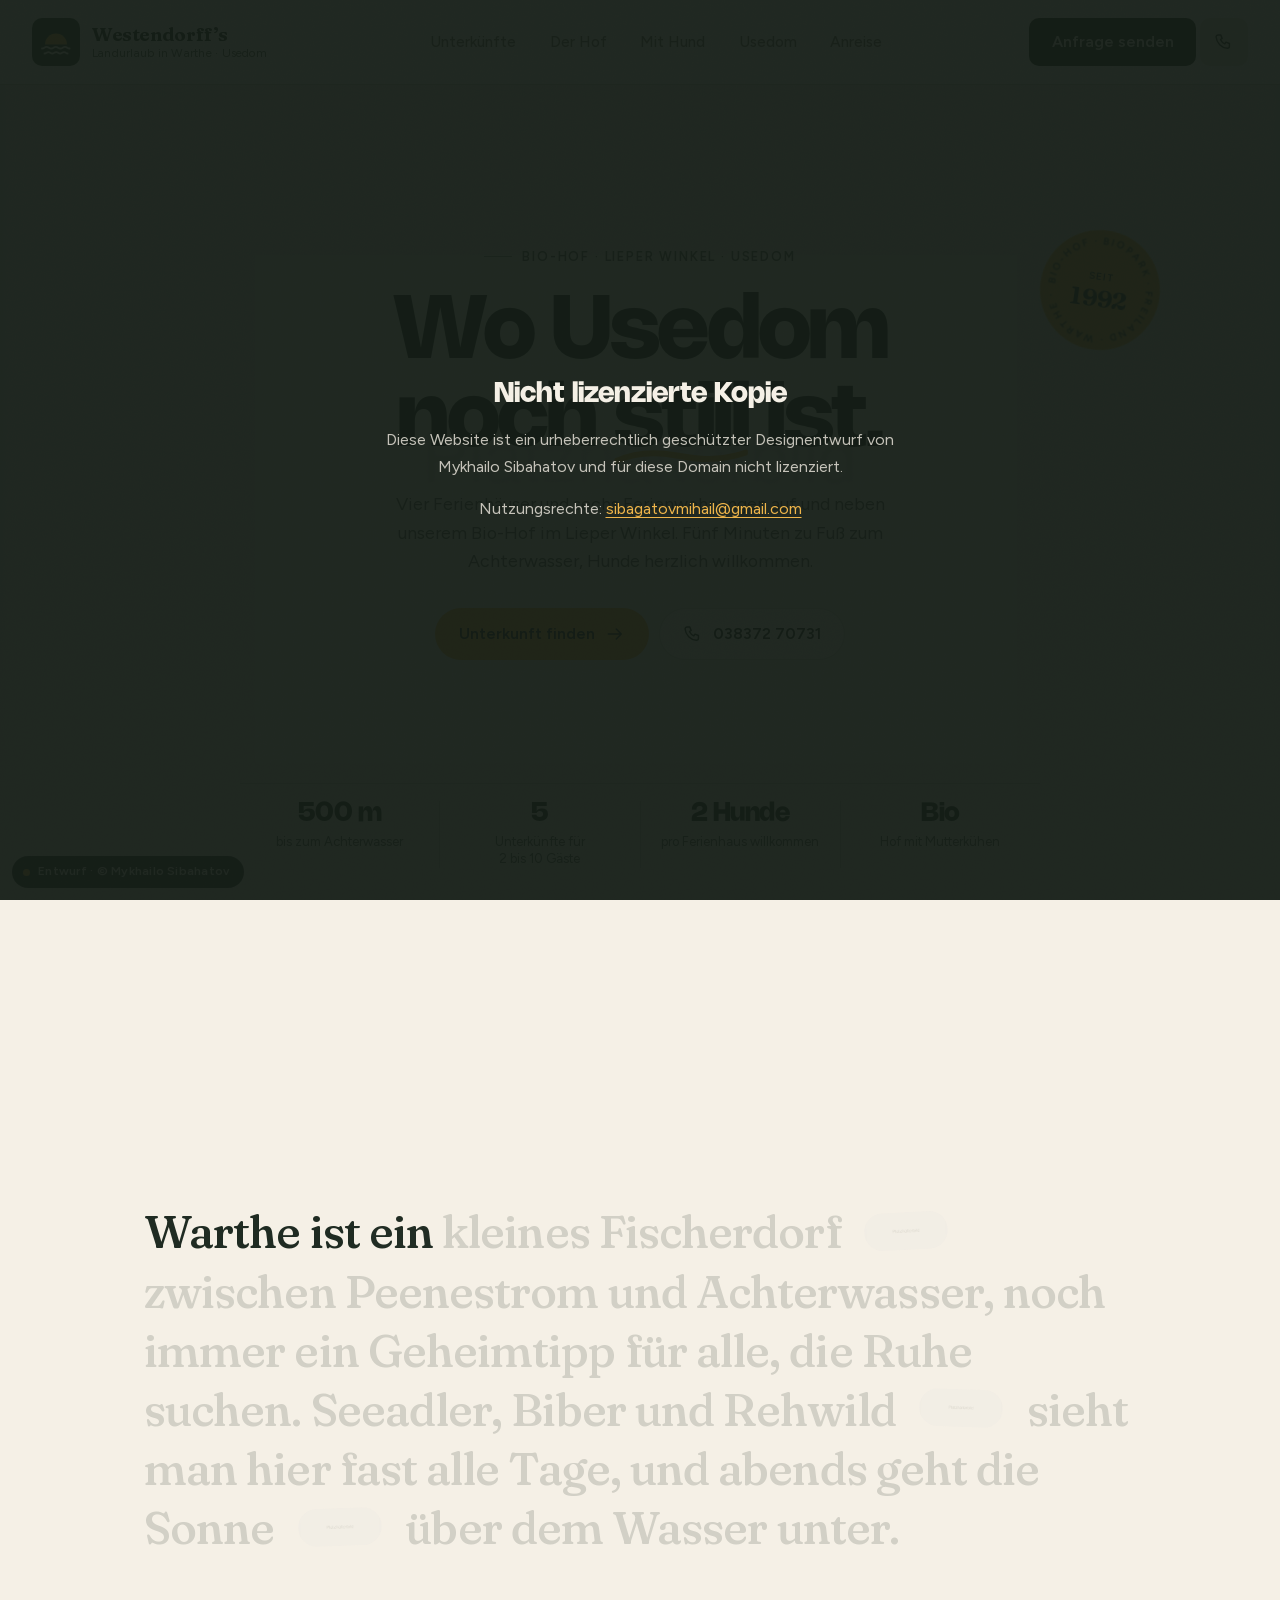
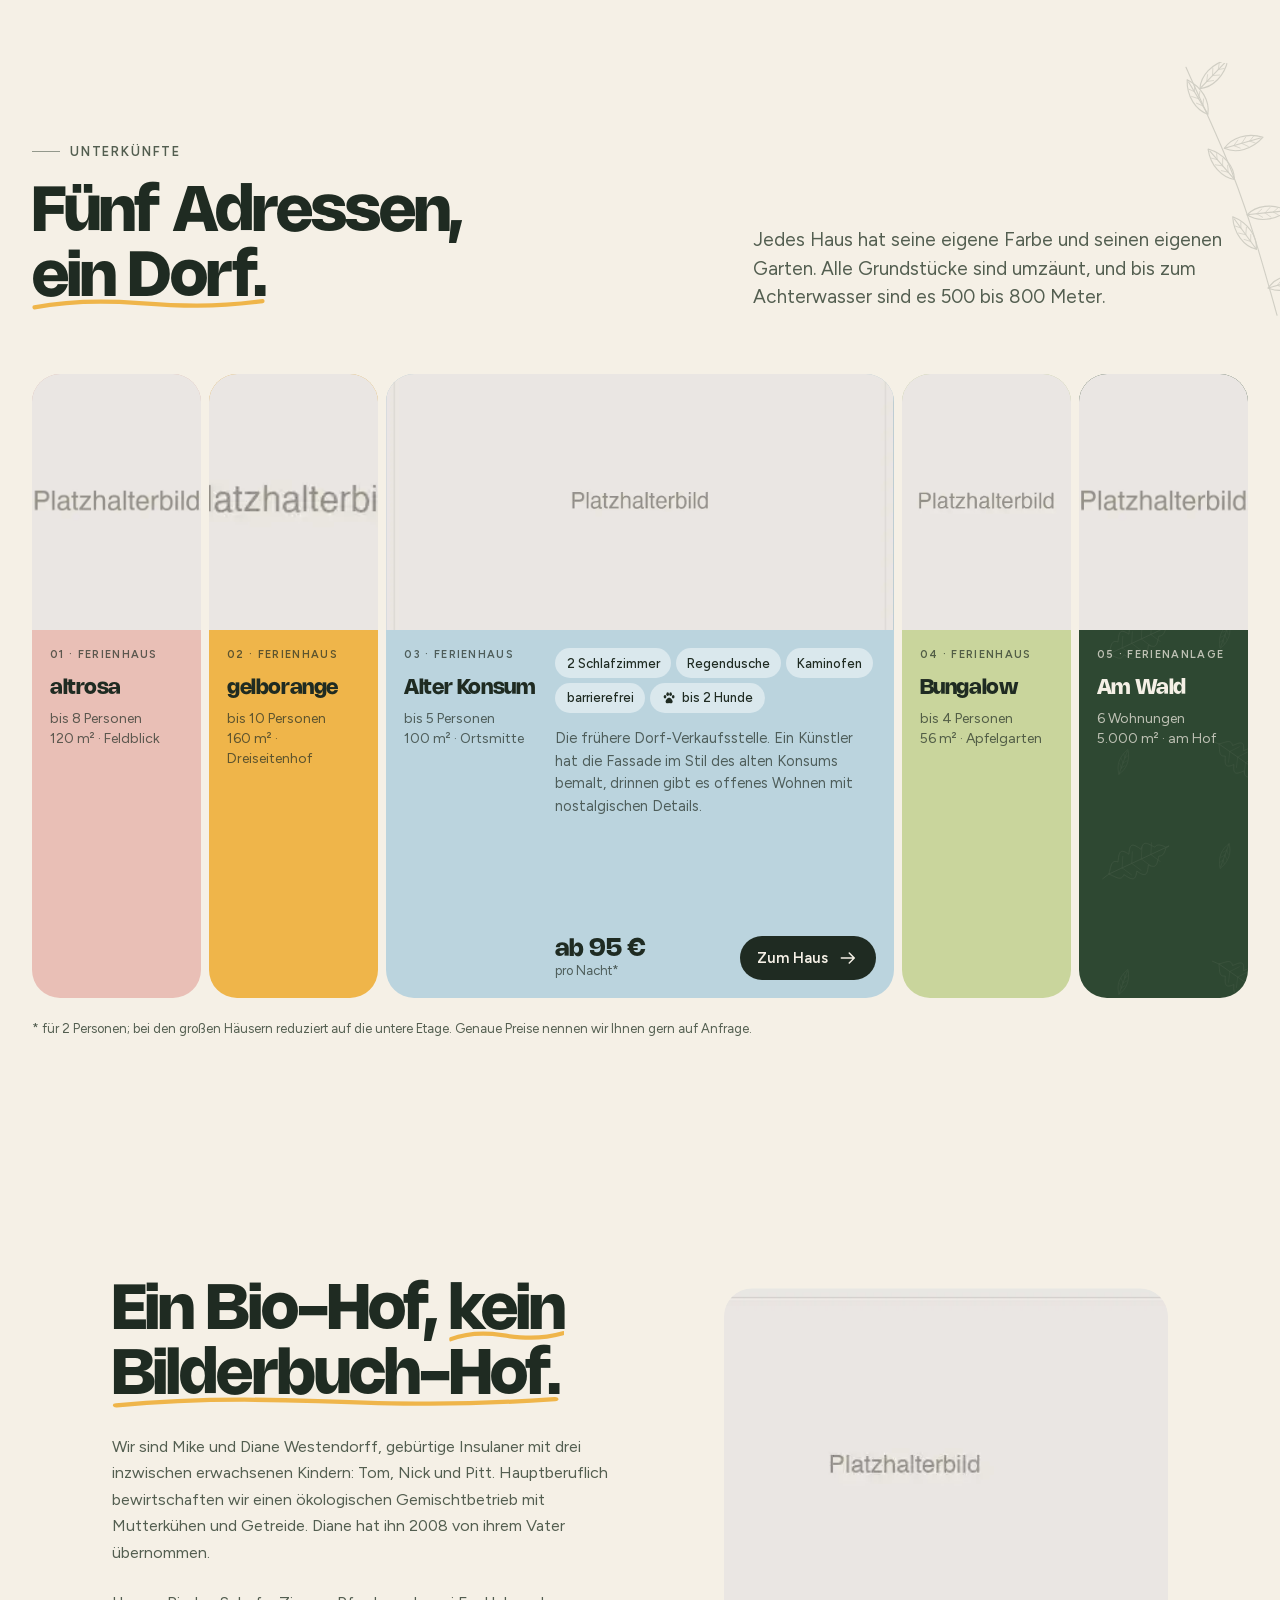
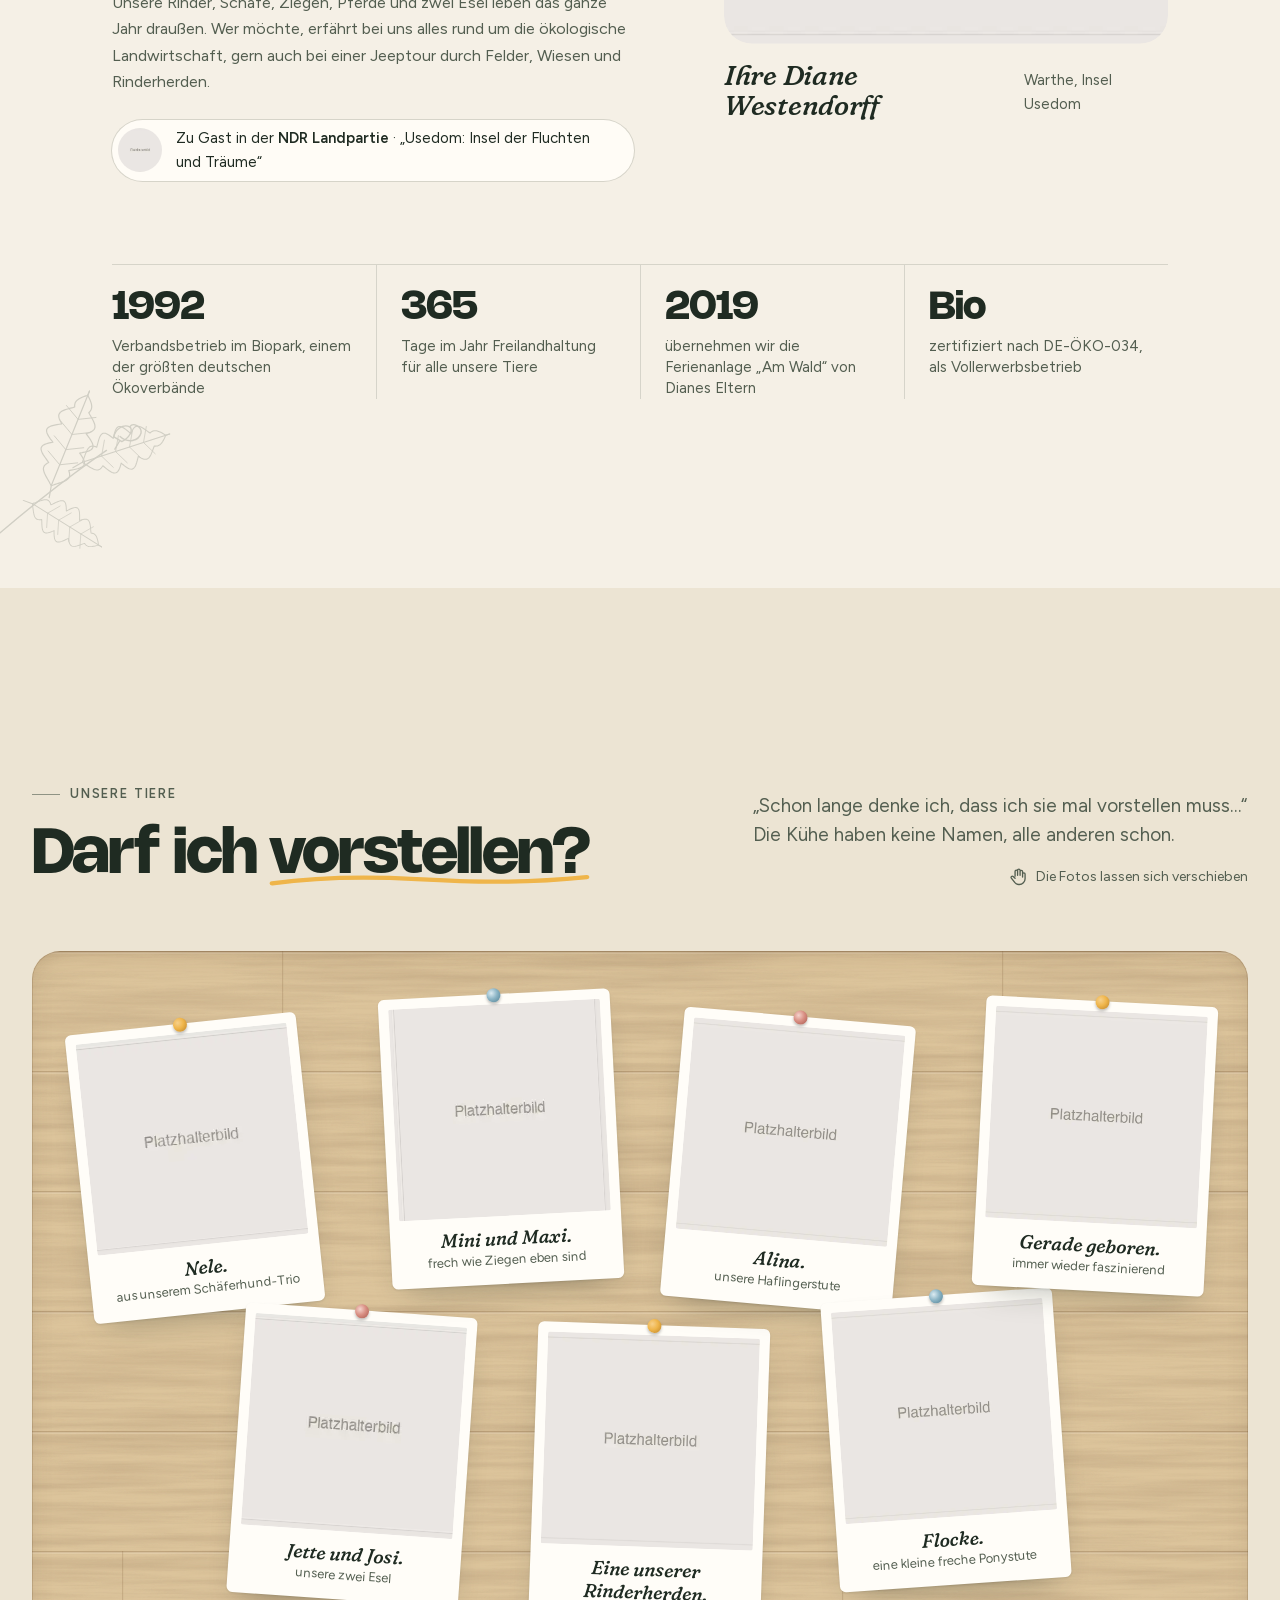
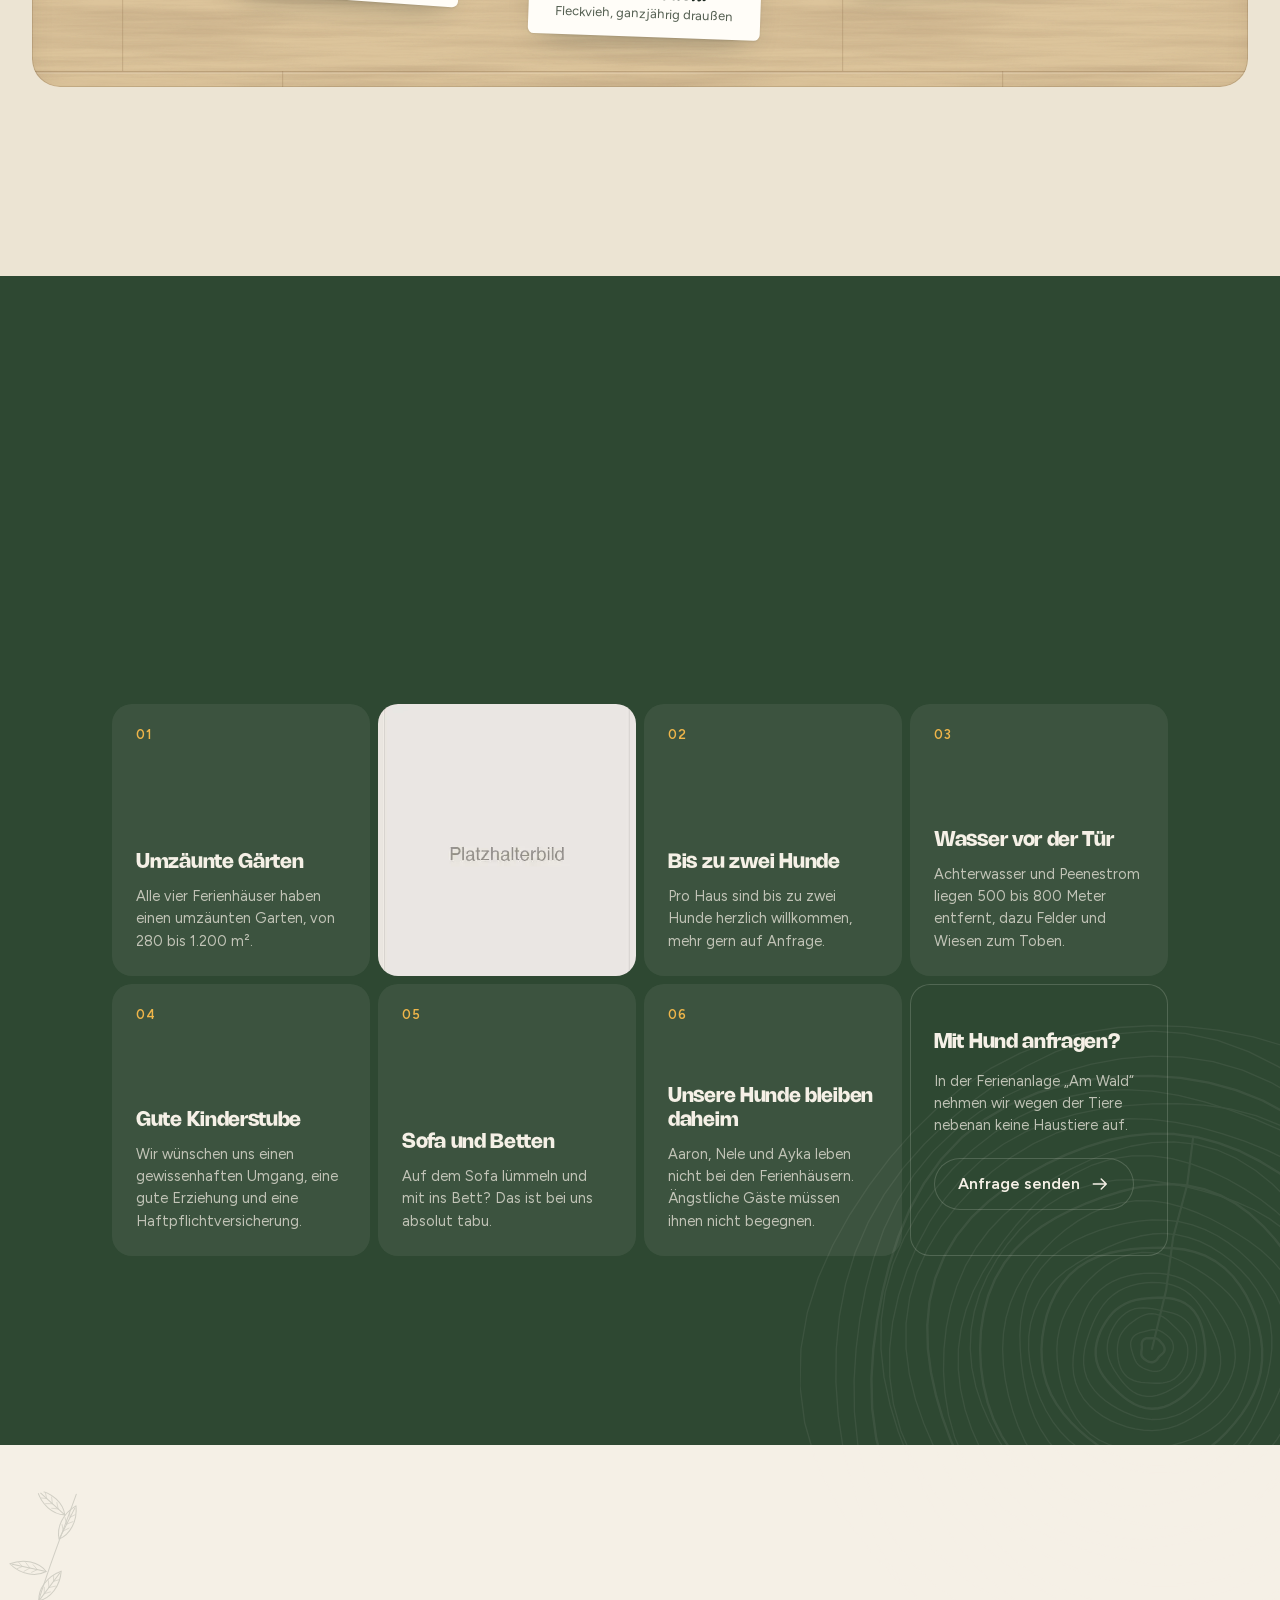
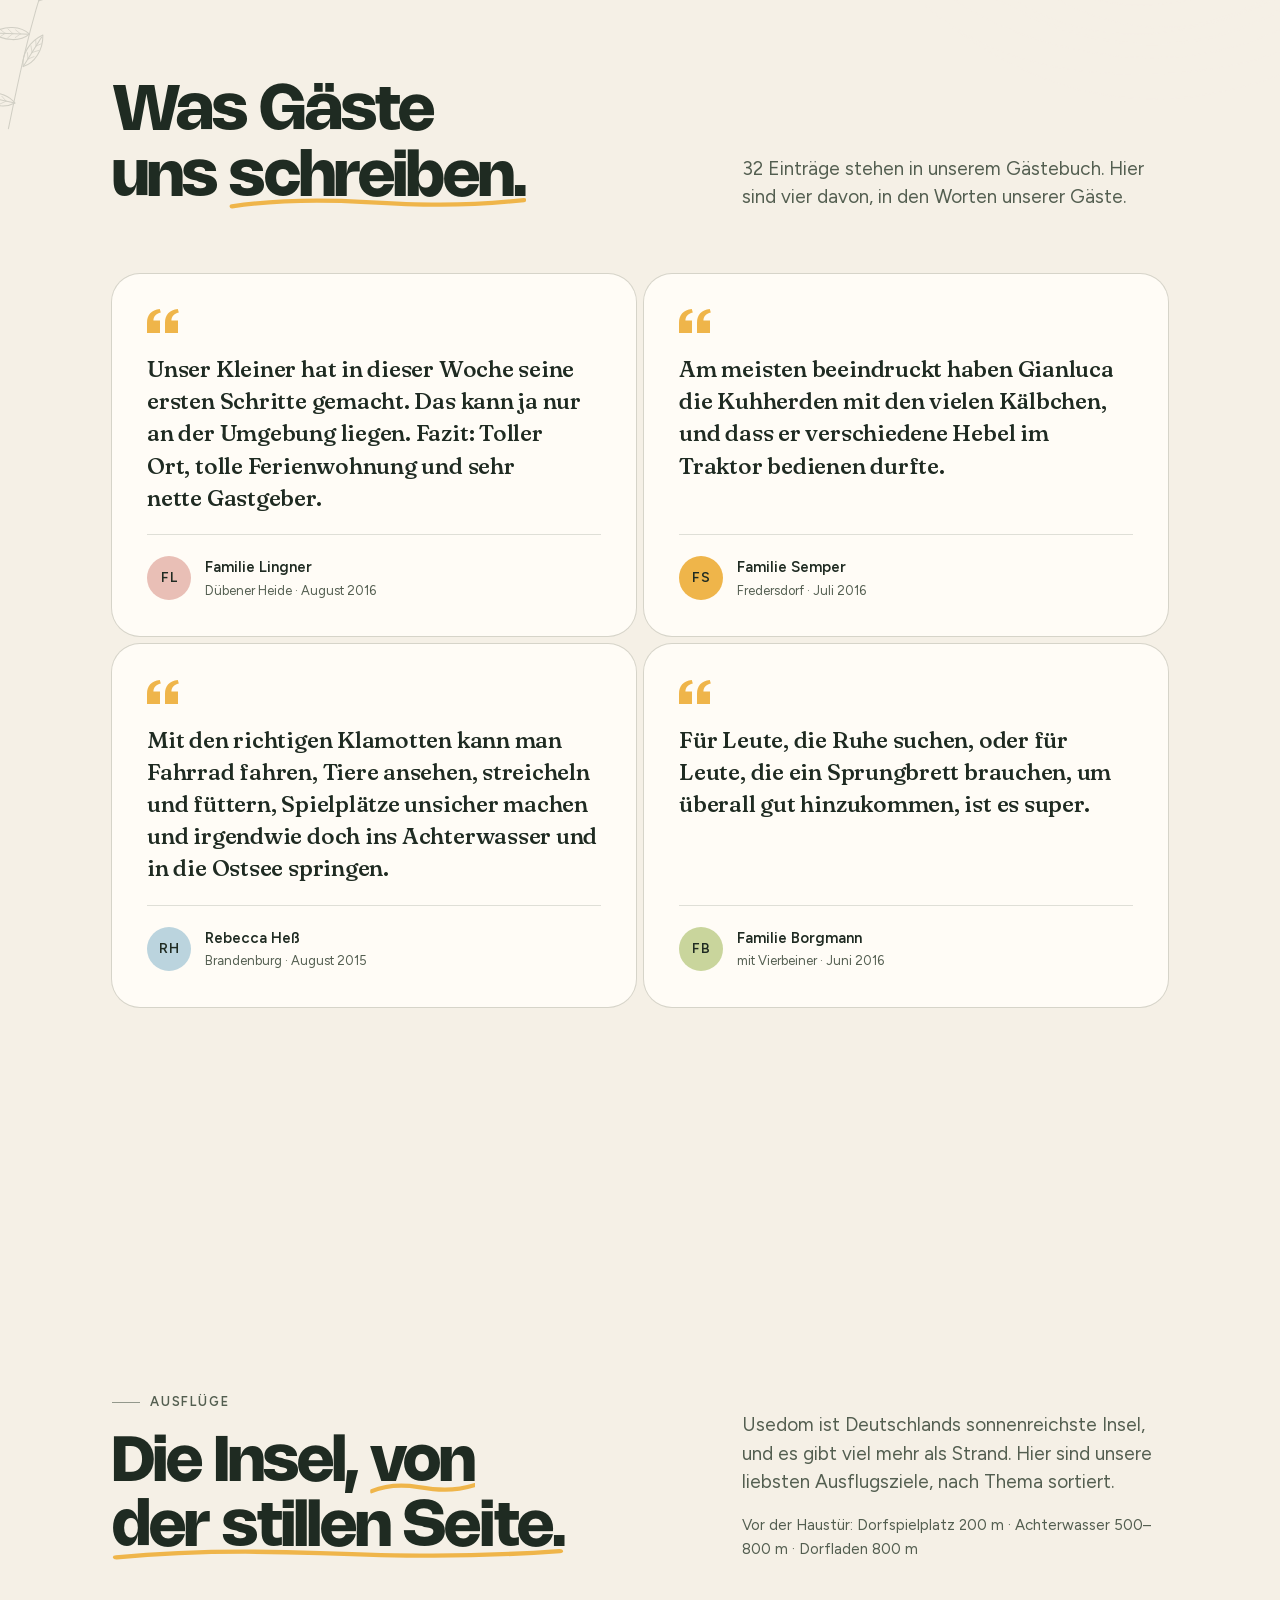
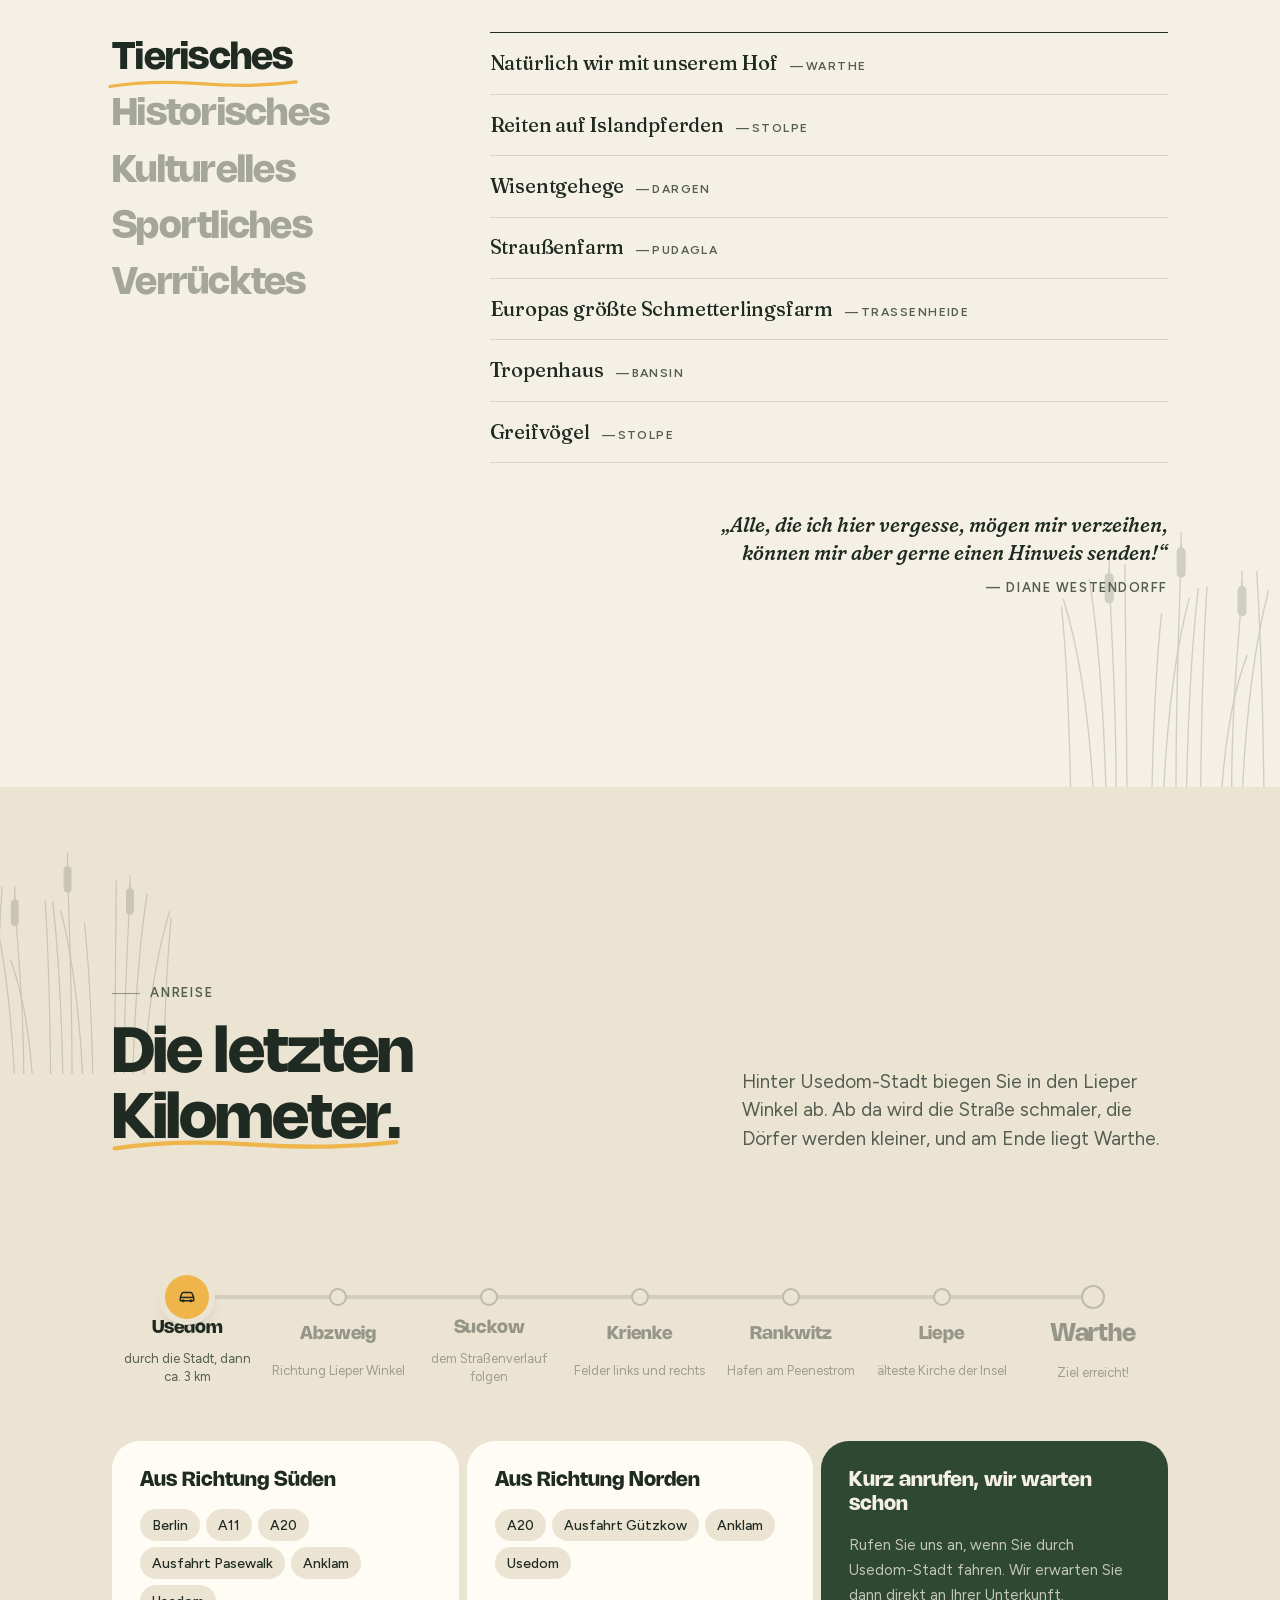
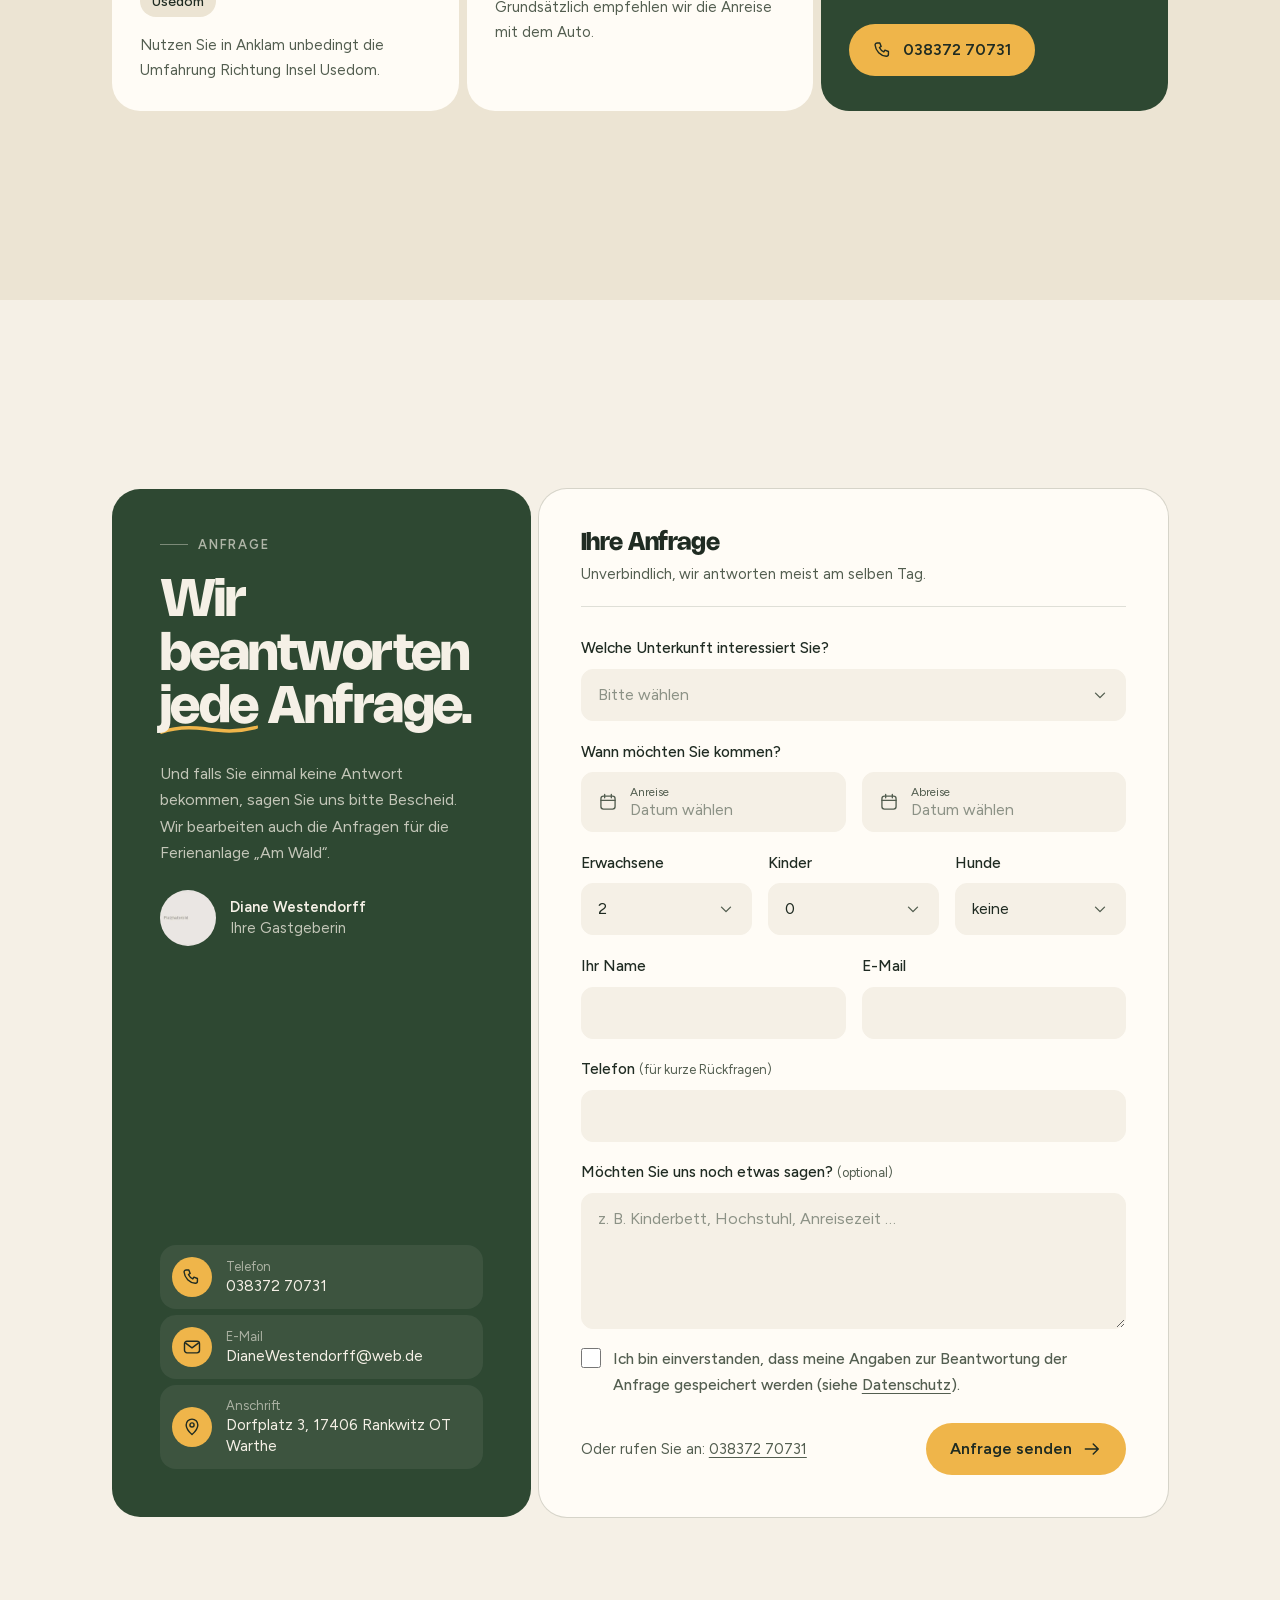
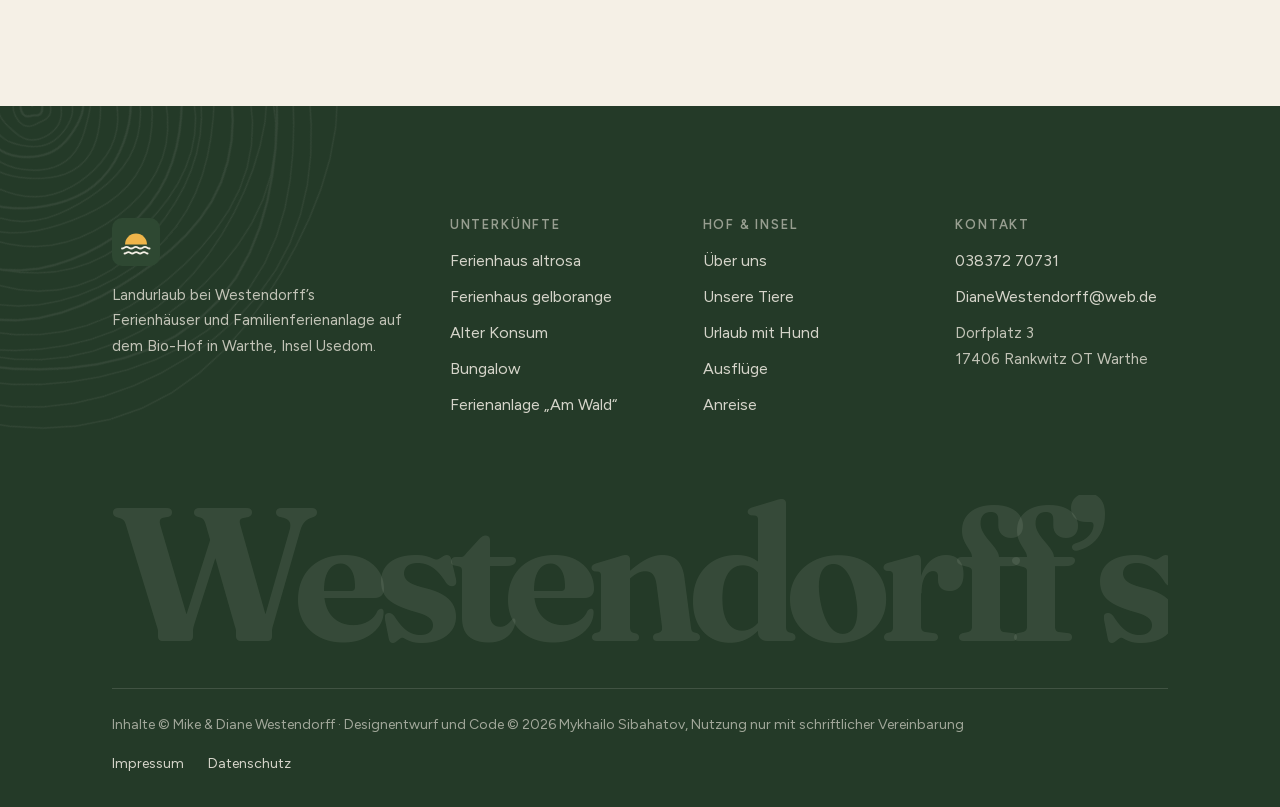
<file: index.html>
<!DOCTYPE html>
<!--
  Designentwurf „Landurlaub bei Westendorff’s“
  Gestaltung und Code © 2026 Mykhailo Sibahatov. Alle Rechte vorbehalten.
  Nur zur Ansicht. Kopieren, Veröffentlichen oder Weiterverwenden ohne schriftliche
  Vereinbarung ist nicht gestattet. Siehe LICENSE.
-->
<html lang="de">
<head>
  <meta charset="utf-8">
  <meta name="viewport" content="width=device-width, initial-scale=1, viewport-fit=cover">
  <title>Landurlaub bei Westendorff’s · Ferienhäuser in Warthe, Insel Usedom</title>
  <meta name="description" content="Vier Ferienhäuser und die Familienferienanlage „Am Wald“ auf und neben unserem Bio-Hof in Warthe, Lieper Winkel – 500 m vom Achterwasser. Hunde herzlich willkommen.">
  <meta name="author" content="Mykhailo Sibahatov">
  <meta name="copyright" content="Gestaltung und Code © 2026 Mykhailo Sibahatov">
  <meta name="robots" content="noindex, nofollow">
  <meta name="theme-color" content="#F5F0E6">
  <link rel="icon" href="assets/img/mark.svg" type="image/svg+xml">
  <link rel="preload" href="assets/fonts/Nohemi-Bold.otf" as="font" type="font/otf" crossorigin>
  <link rel="preload" href="assets/fonts/fraunces-latin.woff2" as="font" type="font/woff2" crossorigin>
  <link rel="preload" href="assets/fonts/figtree-latin.woff2" as="font" type="font/woff2" crossorigin>
  <link rel="preload" href="assets/img/achterwasser-boote.webp" as="image" fetchpriority="high">
  <link rel="stylesheet" href="assets/css/styles.css">
  <script>
    /* freeze the viewport unit before first paint — refreshed on width change only */
    document.documentElement.classList.add('js');
    document.documentElement.style.setProperty('--vh', (window.innerHeight * 0.01) + 'px');
  </script>
  <script src="assets/js/main.js" defer></script>
  <script type="application/ld+json">
  {
    "@context": "https://schema.org",
    "@type": "LodgingBusiness",
    "name": "Landurlaub bei Westendorff’s",
    "description": "Ferienhäuser und Familienferienanlage auf einem Bio-Hof in Warthe, Insel Usedom",
    "telephone": "+49 38372 70731",
    "email": "DianeWestendorff@web.de",
    "petsAllowed": true,
    "address": {
      "@type": "PostalAddress",
      "streetAddress": "Dorfplatz 3",
      "postalCode": "17406",
      "addressLocality": "Rankwitz OT Warthe",
      "addressRegion": "Mecklenburg-Vorpommern",
      "addressCountry": "DE"
    },
    "url": "https://www.landurlaub-usedom-warthe.de/"
  }
  </script>
</head>
<body>
  <a class="skip" href="#main">Zum Inhalt springen</a>

  <!-- Icon sprite -->
  <svg width="0" height="0" style="position:absolute" aria-hidden="true">
    <symbol id="mark" viewBox="0 0 48 48">
      <rect width="48" height="48" rx="10" fill="#2E4832"/>
      <path d="M13 26.5a11 11 0 0 1 22 0z" fill="#EFB54A"/>
      <path d="M10 30.5c2.3 0 2.3-1.6 4.6-1.6s2.3 1.6 4.6 1.6 2.3-1.6 4.6-1.6 2.3 1.6 4.6 1.6 2.3-1.6 4.6-1.6 2.3 1.6 4.6 1.6M12.5 35.5c2 0 2-1.4 3.9-1.4s2 1.4 3.9 1.4 2-1.4 3.9-1.4 2 1.4 3.9 1.4 2-1.4 3.9-1.4 2 1.4 3.6 1.4" fill="none" stroke="#F5F0E6" stroke-width="1.8" stroke-linecap="round"/>
    </symbol>
    <symbol id="i-phone" viewBox="0 0 24 24"><path fill="none" stroke="currentColor" stroke-width="1.7" stroke-linejoin="round" d="M5 3.5h3.2l1.6 4.2-2.1 1.3a11 11 0 0 0 5.3 5.3l1.3-2.1 4.2 1.6V17a2.5 2.5 0 0 1-2.5 2.5A15 15 0 0 1 2.5 6 2.5 2.5 0 0 1 5 3.5z"/></symbol>
    <symbol id="i-mail" viewBox="0 0 24 24"><g fill="none" stroke="currentColor" stroke-width="1.7" stroke-linejoin="round"><rect x="3" y="5" width="18" height="14" rx="3"/><path d="M4 7l8 6 8-6"/></g></symbol>
    <symbol id="i-pin" viewBox="0 0 24 24"><g fill="none" stroke="currentColor" stroke-width="1.7"><path d="M12 21s-7-6.2-7-11.5a7 7 0 0 1 14 0C19 14.8 12 21 12 21z" stroke-linejoin="round"/><circle cx="12" cy="9.5" r="2.5"/></g></symbol>
    <symbol id="i-arrow" viewBox="0 0 24 24"><path d="M4 12h15m-5.5-6 6 6-6 6" fill="none" stroke="currentColor" stroke-width="1.8" stroke-linecap="round" stroke-linejoin="round"/></symbol>
    <symbol id="i-cal" viewBox="0 0 24 24"><g fill="none" stroke="currentColor" stroke-width="1.6" stroke-linecap="round" stroke-linejoin="round"><rect x="3.5" y="5" width="17" height="15.5" rx="3"/><path d="M3.5 10h17M8 3v4m8-4v4"/></g></symbol>
    <symbol id="i-chev" viewBox="0 0 24 24"><path d="M6 9.5l6 6 6-6" fill="none" stroke="currentColor" stroke-width="1.8" stroke-linecap="round" stroke-linejoin="round"/></symbol>
    <symbol id="i-check" viewBox="0 0 24 24"><path d="M4.5 12.5l5 5 10-11" fill="none" stroke="currentColor" stroke-width="2" stroke-linecap="round" stroke-linejoin="round"/></symbol>
    <symbol id="i-paw" viewBox="0 0 24 24"><g fill="currentColor"><ellipse cx="6" cy="10" rx="2" ry="2.6"/><ellipse cx="10" cy="6.2" rx="2" ry="2.7"/><ellipse cx="14.4" cy="6.2" rx="2" ry="2.7"/><ellipse cx="18.3" cy="10" rx="2" ry="2.6"/><path d="M12.2 11.5c2.6 0 5.3 3.6 5.3 5.8 0 1.9-1.4 2.7-2.9 2.7-1 0-1.6-.5-2.4-.5s-1.5.5-2.5.5c-1.5 0-2.8-.8-2.8-2.7 0-2.2 2.7-5.8 5.3-5.8z"/></g></symbol>
    <symbol id="i-car" viewBox="0 0 24 24"><g fill="none" stroke="currentColor" stroke-width="1.8" stroke-linejoin="round"><path d="M4 16.5v-4l1.8-4.6A2 2 0 0 1 7.7 6.5h8.6a2 2 0 0 1 1.9 1.4l1.8 4.6v4z"/><path d="M4 12.5h16" /><circle cx="7.5" cy="16.5" r="1.8" fill="currentColor" stroke="none"/><circle cx="16.5" cy="16.5" r="1.8" fill="currentColor" stroke="none"/></g></symbol>
    <symbol id="i-leaf" viewBox="0 0 24 24"><path d="M5 19c0-8 5-13 15-14-1 10-6 15-14 15m0-1 7-7" fill="none" stroke="currentColor" stroke-width="1.7" stroke-linecap="round" stroke-linejoin="round"/></symbol>
    <symbol id="i-hand" viewBox="0 0 24 24"><path d="M8.5 11V5.2a1.5 1.5 0 0 1 3 0V10m0-.5V4a1.5 1.5 0 0 1 3 0v6m0-4.5a1.5 1.5 0 0 1 3 0V12m0-3.5a1.5 1.5 0 0 1 3 0V14a7 7 0 0 1-7 7h-.6a6 6 0 0 1-4.6-2.2L4 13.3a1.5 1.5 0 0 1 2.2-2l2.3 2.2" fill="none" stroke="currentColor" stroke-width="1.6" stroke-linecap="round" stroke-linejoin="round"/></symbol>
  </svg>

  <!-- ================= Header ================= -->
  <header class="header" data-header>
    <div class="header__row">
      <div class="capsule" data-capsule>
        <div class="capsule__bar">
          <a class="brand" href="#top" aria-label="Landurlaub bei Westendorff’s – zur Startseite">
            <svg class="brand__mark"><use href="#mark"/></svg>
            <span class="brand__text">
              <span class="brand__name">Westendorff’s</span>
              <span class="brand__sub">Landurlaub in Warthe · Usedom</span>
            </span>
          </a>
          <button class="menu-btn" type="button" aria-expanded="false" aria-controls="sheet" data-menu-btn>
            <span class="sr-only">Menü</span>
            <span class="menu-btn__bars" aria-hidden="true"><span></span><span></span></span>
          </button>
        </div>
        <nav class="sheet" id="sheet" aria-label="Hauptmenü mobil">
          <div class="sheet__links">
            <a class="sheet__link" href="#unterkuenfte">Unterkünfte <svg class="i"><use href="#i-arrow"/></svg></a>
            <a class="sheet__link" href="#hof">Der Hof <svg class="i"><use href="#i-arrow"/></svg></a>
            <a class="sheet__link" href="#hund">Mit Hund <svg class="i"><use href="#i-arrow"/></svg></a>
            <a class="sheet__link" href="#usedom">Usedom <svg class="i"><use href="#i-arrow"/></svg></a>
            <a class="sheet__link" href="#anreise">Anreise <svg class="i"><use href="#i-arrow"/></svg></a>
          </div>
          <div class="sheet__actions">
            <a class="btn" href="#anfrage">Anfrage senden</a>
            <a class="icon-btn" href="tel:+493837270731" aria-label="Anrufen: 038372 70731"><svg class="i"><use href="#i-phone"/></svg></a>
          </div>
        </nav>
      </div>

      <nav class="nav" aria-label="Hauptmenü">
        <a class="nav__link" href="#unterkuenfte">Unterkünfte</a>
        <a class="nav__link" href="#hof">Der Hof</a>
        <a class="nav__link" href="#hund">Mit Hund</a>
        <a class="nav__link nav__link--opt" href="#usedom">Usedom</a>
        <a class="nav__link" href="#anreise">Anreise</a>
      </nav>
      <a class="btn header__cta" href="#anfrage">Anfrage senden</a>
      <a class="icon-btn header__tel" href="tel:+493837270731" aria-label="Anrufen: 038372 70731"><svg class="i"><use href="#i-phone"/></svg></a>
    </div>
  </header>

  <main id="main">
    <!-- ================= Hero ================= -->
    <section class="hero" id="top">
      <div class="hero__bg" aria-hidden="true">
        <img src="assets/img/achterwasser-boote.webp" width="800" height="600" alt="" fetchpriority="high">
      </div>
      <div class="hero__container container">
        <div class="hero__copy">
          <div class="rise" style="--i:0"><span class="eyebrow">Bio-Hof · Lieper Winkel · Usedom</span></div>
          <div class="hero__title rise" style="--i:1">
            <h1 class="display">Wo Usedom noch <em>still</em> ist.</h1>
            <div class="badge-ring" aria-label="Bio-Hof seit 1992, Biopark-Verbandsbetrieb">
              <svg class="ring" viewBox="0 0 136 136" aria-hidden="true">
                <defs><path id="ringPath" d="M68 68m-52 0a52 52 0 1 1 104 0a52 52 0 1 1-104 0"/></defs>
                <text><textPath href="#ringPath">Bio-Hof · Biopark · Freiland · Warthe · </textPath></text>
              </svg>
              <div class="badge-ring__core" aria-hidden="true"><span>seit</span><b>1992</b></div>
            </div>
          </div>
          <p class="hero__lead rise" style="--i:2">Vier Ferienhäuser und sechs Ferienwohnungen auf und neben unserem Bio-Hof im Lieper Winkel. Fünf Minuten zu Fuß zum Achterwasser, Hunde herzlich willkommen.</p>
          <div class="hero__actions rise" style="--i:3">
            <a class="btn btn--sun" href="#unterkuenfte">Unterkunft finden <svg class="i i--arrow"><use href="#i-arrow"/></svg></a>
            <a class="btn btn--ghost hero__tel" href="tel:+493837270731" aria-label="Anrufen: 038372 70731"><svg class="i"><use href="#i-phone"/></svg><span class="hero__tel-num"> 038372 70731</span></a>
          </div>
        </div>

        <ul class="facts rise" style="--i:4" aria-label="Auf einen Blick">
          <li class="fact"><b>500 m</b><span>bis zum Achterwasser</span></li>
          <li class="fact"><b>5</b><span>Unterkünfte für 2&nbsp;bis&nbsp;10&nbsp;Gäste</span></li>
          <li class="fact"><b>2 Hunde</b><span>pro Ferienhaus willkommen</span></li>
          <li class="fact"><b>Bio</b><span>Hof mit Mutterkühen</span></li>
        </ul>
      </div>
    </section>

    <!-- ================= Der Ort — pinned, read by scrolling ================= -->
    <section class="pin" id="warthe" aria-labelledby="warthe-title" data-pin>
      <h2 class="sr-only" id="warthe-title">Warthe im Lieper Winkel</h2>
      <div class="pin__stage">
        <div class="container">
          <p class="statement" data-scrub>
            Warthe ist ein kleines Fischerdorf
            <span class="inline-pic" style="--rot:-3deg"><img width="800" height="600" src="assets/img/achterwasser-boote.webp" alt="" loading="lazy"></span>
            zwischen Peenestrom und Achterwasser, noch immer ein Geheimtipp für alle, die Ruhe suchen.
            Seeadler, Biber und Rehwild
            <span class="inline-pic" style="--rot:2deg"><img width="1024" height="685" src="assets/img/rinderherde.webp" alt="" loading="lazy"></span>
            sieht man hier fast alle Tage, und abends geht die Sonne
            <span class="inline-pic" style="--rot:-2deg"><img width="800" height="600" src="assets/img/hero-achterwasser-abend.webp" alt="" loading="lazy"></span>
            über dem Wasser unter.
          </p>
        </div>
      </div>
    </section>

    <!-- ================= Unterkünfte ================= -->
    <section class="section has-deco" id="unterkuenfte" aria-labelledby="unterkuenfte-title" style="padding-top:calc(var(--section-y) * .5)">
      <span class="deco deco--sprig deco--hide-sm" aria-hidden="true" style="--w:13rem;right:-2.5rem;top:1.5rem;--r:14deg;--flip:-1"></span>
      <div class="container container--wide">
        <div class="section-head section-head--split">
          <div style="display:grid;gap:1.25rem">
            <div class="reveal"><span class="eyebrow">Unterkünfte</span></div>
            <h2 class="h2 reveal" id="unterkuenfte-title">Fünf Adressen, <em>ein Dorf.</em></h2>
          </div>
          <p class="lead reveal d1">Jedes Haus hat seine eigene Farbe und seinen eigenen Garten. Alle Grundstücke sind umzäunt, und bis zum Achterwasser sind es 500 bis 800 Meter.</p>
        </div>

        <div class="street reveal" data-street>
          <article class="house house--rosa">
            <div class="house__media"><img src="assets/img/haus-altrosa.webp" width="1024" height="768" alt="Das altrosa Ferienhaus mit Garten und Kletterturm" loading="lazy"></div>
            <div class="house__content">
              <button class="house__head" type="button" aria-expanded="false" aria-controls="h-rosa">
                <span class="house__no">01 · Ferienhaus</span>
                <span class="house__name">altrosa</span>
                <span class="house__meta"><span>bis 8 Personen</span><span>120 m² · Feldblick</span></span>
              </button>
              <div class="house__detail" id="h-rosa">
                <ul class="house__facts"><li>3 Schlafzimmer</li><li>2 Bäder</li><li>Kaminofen</li><li>Spielplatz</li><li><svg class="i i--sm"><use href="#i-paw"/></svg> bis 2 Hunde</li></ul>
                <p class="house__text">Das ehemalige Wohnhaus eines Dreiseitenhofs, im Landhausstil saniert. Feldblick, 630 m² Garten mit Trampolin und eine Veranda mit Sitzplatz für zwei.</p>
                <div class="house__foot">
                  <p class="house__price"><b>ab 90 €</b>pro Nacht*</p>
                  <a class="btn" href="#anfrage" data-house="Ferienhaus altrosa (120 m²)">Anfragen <svg class="i i--arrow"><use href="#i-arrow"/></svg></a>
                </div>
              </div>
            </div>
          </article>
          <article class="house house--gelb">
            <div class="house__media"><img src="assets/img/haus-gelborange.webp" width="387" height="450" alt="Das gelborange Ferienhaus mit rotem Ziegeldach" loading="lazy"></div>
            <div class="house__content">
              <button class="house__head" type="button" aria-expanded="false" aria-controls="h-gelb">
                <span class="house__no">02 · Ferienhaus</span>
                <span class="house__name">gelborange</span>
                <span class="house__meta"><span>bis 10 Personen</span><span>160 m² · Dreiseitenhof</span></span>
              </button>
              <div class="house__detail" id="h-gelb">
                <ul class="house__facts"><li>4 Schlafzimmer</li><li>2 Bäder</li><li>Kamin</li><li>Erkerlounge</li><li><svg class="i i--sm"><use href="#i-paw"/></svg> bis 2 Hunde</li></ul>
                <p class="house__text">Das größte Haus, ideal für zwei Familien: 1.200 m² Garten mit Hollywoodschaukel unter der Jasminlaube, Wellenrutsche und massivem Grill.</p>
                <div class="house__foot">
                  <p class="house__price"><b>ab 100 €</b>pro Nacht*</p>
                  <a class="btn" href="#anfrage" data-house="Ferienhaus gelborange (160 m²)">Anfragen <svg class="i i--arrow"><use href="#i-arrow"/></svg></a>
                </div>
              </div>
            </div>
          </article>
          <article class="house house--konsum" data-active>
            <div class="house__media"><img src="assets/img/konsum-fassade.webp" width="1280" height="792" alt="Die bemalte Fassade des Ferienhauses Alter Konsum" loading="lazy"></div>
            <div class="house__content">
              <button class="house__head" type="button" aria-expanded="true" aria-controls="h-konsum">
                <span class="house__no">03 · Ferienhaus</span>
                <span class="house__name">Alter Konsum</span>
                <span class="house__meta"><span>bis 5 Personen</span><span>100 m² · Ortsmitte</span></span>
              </button>
              <div class="house__detail" id="h-konsum">
                <ul class="house__facts"><li>2 Schlafzimmer</li><li>Regendusche</li><li>Kaminofen</li><li>barrierefrei</li><li><svg class="i i--sm"><use href="#i-paw"/></svg> bis 2 Hunde</li></ul>
                <p class="house__text">Die frühere Dorf-Verkaufsstelle. Ein Künstler hat die Fassade im Stil des alten Konsums bemalt, drinnen gibt es offenes Wohnen mit nostalgischen Details.</p>
                <div class="house__foot">
                  <p class="house__price"><b>ab 95 €</b>pro Nacht*</p>
                  <a class="btn" href="alter-konsum.html">Zum Haus <svg class="i i--arrow"><use href="#i-arrow"/></svg></a>
                </div>
              </div>
            </div>
          </article>
          <article class="house house--apfel">
            <div class="house__media"><img src="assets/img/haus-bungalow.webp" width="1280" height="775" alt="Der Bungalow mit Terrasse und rotem Sonnenschirm" loading="lazy"></div>
            <div class="house__content">
              <button class="house__head" type="button" aria-expanded="false" aria-controls="h-apfel">
                <span class="house__no">04 · Ferienhaus</span>
                <span class="house__name">Bungalow</span>
                <span class="house__meta"><span>bis 4 Personen</span><span>56 m² · Apfelgarten</span></span>
              </button>
              <div class="house__detail" id="h-apfel">
                <ul class="house__facts"><li>1 Schlafzimmer</li><li>Fußbodenheizung</li><li>barrierefrei</li><li><svg class="i i--sm"><use href="#i-paw"/></svg> bis 2 Hunde</li></ul>
                <p class="house__text">Ein kleines Haus mit großer Wohnküche und Terrasse. Liegestühle im Apfelgarten, und auf Wunsch zusammen mit dem Haus altrosa buchbar.</p>
                <div class="house__foot">
                  <p class="house__price"><b>ab 75 €</b>pro Nacht*</p>
                  <a class="btn" href="#anfrage" data-house="Bungalow (56 m²)">Anfragen <svg class="i i--arrow"><use href="#i-arrow"/></svg></a>
                </div>
              </div>
            </div>
          </article>
          <article class="house house--wald">
            <div class="house__media"><img src="assets/img/kuh-mit-kalb.webp" width="1024" height="768" alt="Eine Mutterkuh mit Kalb auf der Weide neben der Ferienanlage" loading="lazy"></div>
            <div class="house__content">
              <button class="house__head" type="button" aria-expanded="false" aria-controls="h-wald">
                <span class="house__no">05 · Ferienanlage</span>
                <span class="house__name">Am Wald</span>
                <span class="house__meta"><span>6 Wohnungen</span><span>5.000 m² · am Hof</span></span>
              </button>
              <div class="house__detail" id="h-wald">
                <ul class="house__facts"><li>ebenerdig</li><li>XXXL-Trampolin</li><li>Bolzplatz</li><li>Grillplatz</li><li>ohne Haustiere</li></ul>
                <p class="house__text">Unsere Familienferienanlage direkt neben dem Betriebshof, mit großem Spielplatz auf umzäuntem Gelände. Jede Wohnung hat eine eigene Sitzgruppe und einen Parkplatz.</p>
                <div class="house__foot">
                  <p class="house__price"><b>auf Anfrage</b>Prospekt anfordern</p>
                  <a class="btn" href="#anfrage" data-house="Ferienanlage „Am Wald“">Anfragen <svg class="i i--arrow"><use href="#i-arrow"/></svg></a>
                </div>
              </div>
            </div>
          </article>
        </div>
        <p class="street-hint"><svg class="i i--sm"><use href="#i-hand"/></svg> Zum Blättern wischen</p>
        <p class="street-note">* für 2 Personen; bei den großen Häusern reduziert auf die untere Etage. Genaue Preise nennen wir Ihnen gern auf Anfrage.</p>
      </div>
    </section>

    <!-- ================= Der Hof ================= -->
    <section class="section has-deco" id="hof" aria-labelledby="hof-title" style="padding-top:0">
      <span class="deco deco--oak" aria-hidden="true" style="--w:17rem;left:-3.5rem;bottom:2rem;--r:-8deg"></span>
      <div class="container">
        <div class="farm">
          <div class="farm__copy">
            <div class="reveal"><span class="eyebrow">Der Hof</span></div>
            <h2 class="h2 reveal" id="hof-title">Ein Bio-Hof, <em>kein Bilderbuch-Hof.</em></h2>
            <p class="reveal">Wir sind Mike und Diane Westendorff, gebürtige Insulaner mit drei inzwischen erwachsenen Kindern: Tom, Nick und Pitt. Hauptberuflich bewirtschaften wir einen ökologischen Gemischtbetrieb mit Mutterkühen und Getreide. Diane hat ihn 2008 von ihrem Vater übernommen.</p>
            <p class="reveal">Unsere Rinder, Schafe, Ziegen, Pferde und zwei Esel leben das ganze Jahr draußen. Wer möchte, erfährt bei uns alles rund um die ökologische Landwirtschaft, gern auch bei einer Jeeptour durch Felder, Wiesen und Rinderherden.</p>
            <a class="ndr reveal" href="#hof">
              <img width="448" height="282" src="assets/img/ndr-landpartie.webp" alt="" loading="lazy">
              <span>Zu Gast in der <b>NDR Landpartie</b> · „Usedom: Insel der Fluchten und Träume“</span>
            </a>
          </div>
          <figure class="farm__figure">
            <div class="farm__photo reveal-img reveal"><img src="assets/img/diane-westendorff.webp" width="568" height="320" alt="Diane Westendorff mit ihren Rindern auf der Weide" loading="lazy"></div>
            <figcaption class="farm__sign reveal">
              <span class="signature">Ihre Diane Westendorff</span>
              <span class="small muted">Warthe, Insel Usedom</span>
            </figcaption>
          </figure>
        </div>

        <ul class="stats">
          <li class="stat reveal"><b>1992</b><span>Verbandsbetrieb im Biopark, einem der größten deutschen Ökoverbände</span></li>
          <li class="stat reveal d1"><b>365</b><span>Tage im Jahr Freilandhaltung für alle unsere Tiere</span></li>
          <li class="stat reveal d2"><b>2019</b><span>übernehmen wir die Ferienanlage „Am Wald“ von Dianes Eltern</span></li>
          <li class="stat reveal d3"><b>Bio</b><span>zertifiziert nach DE-ÖKO-034, als Vollerwerbsbetrieb</span></li>
        </ul>
      </div>
    </section>

    <!-- ================= Tiere / Pinnwand ================= -->
    <section class="section board-wrap" id="tiere" aria-labelledby="tiere-title">
      <div class="container container--wide">
        <div class="section-head section-head--split">
          <div style="display:grid;gap:1.25rem">
            <div class="reveal"><span class="eyebrow">Unsere Tiere</span></div>
            <h2 class="h2 reveal" id="tiere-title">Darf ich <em>vorstellen?</em></h2>
          </div>
          <div class="reveal d1" style="display:grid;gap:1rem;justify-items:end">
            <p class="lead">„Schon lange denke ich, dass ich sie mal vorstellen muss…“ Die Kühe haben keine Namen, alle anderen schon.</p>
            <span class="board-hint"><svg class="i"><use href="#i-hand"/></svg> Die Fotos lassen sich verschieben</span>
            <span class="board-hint board-hint--touch"><svg class="i"><use href="#i-hand"/></svg> Zum Blättern wischen</span>
          </div>
        </div>

        <div class="board reveal" data-board>
          <figure class="polaroid" style="--x:.02;--y:.12;--rot:-6deg">
            <img width="448" height="268" src="assets/img/tier-nele.webp" alt="Schäferhündin Nele liegt im Gras unter einer Birke" loading="lazy">
            <figcaption>Nele.<small>aus unserem Schäferhund-Trio</small></figcaption>
          </figure>
          <figure class="polaroid" style="--x:.19;--y:.9;--rot:4deg">
            <img width="448" height="282" src="assets/img/tier-esel.webp" alt="Die beiden Esel Jette und Josi" loading="lazy">
            <figcaption>Jette und Josi.<small>unsere zwei Esel</small></figcaption>
          </figure>
          <figure class="polaroid" style="--x:.35;--y:.04;--rot:-3deg">
            <img width="289" height="448" src="assets/img/tier-ziegen.webp" alt="Die Ziegen Mini und Maxi am Zaun" loading="lazy">
            <figcaption>Mini und Maxi.<small>frech wie Ziegen eben sind</small></figcaption>
          </figure>
          <figure class="polaroid" style="--x:.51;--y:.94;--rot:2deg">
            <img width="1024" height="685" src="assets/img/rinderherde.webp" alt="Eine Rinderherde zieht über die Weide" loading="lazy">
            <figcaption>Eine unserer Rinderherden.<small>Fleckvieh, ganzjährig draußen</small></figcaption>
          </figure>
          <figure class="polaroid" style="--x:.66;--y:.1;--rot:5deg">
            <img width="1024" height="768" src="assets/img/tier-haflinger.webp" alt="Haflingerstute Alina auf der Koppel" loading="lazy">
            <figcaption>Alina.<small>unsere Haflingerstute</small></figcaption>
          </figure>
          <figure class="polaroid" style="--x:.83;--y:.86;--rot:-4deg">
            <img width="1024" height="768" src="assets/img/tier-pony.webp" alt="Ponystute Flocke auf der Koppel" loading="lazy">
            <figcaption>Flocke.<small>eine kleine freche Ponystute</small></figcaption>
          </figure>
          <figure class="polaroid" style="--x:.99;--y:.06;--rot:3deg">
            <img width="1024" height="768" src="assets/img/kuh-mit-kalb.webp" alt="Eine Mutterkuh mit ihrem neugeborenen Kalb" loading="lazy">
            <figcaption>Gerade geboren.<small>immer wieder faszinierend</small></figcaption>
          </figure>
        </div>
      </div>
    </section>

    <!-- ================= Mit Hund ================= -->
    <section class="section paws on-dark" id="hund" aria-labelledby="hund-title">
      <div class="container">
        <div class="section-head section-head--split">
          <div style="display:grid;gap:1.25rem">
            <div class="reveal"><span class="eyebrow">Urlaub mit Hund</span></div>
            <h2 class="h2 reveal" id="hund-title">Reisen mit <em>vier Pfoten.</em></h2>
          </div>
          <p class="lead reveal d1">In allen vier Ferienhäusern sind Hunde herzlich willkommen. Das bieten wir, und darum bitten wir Sie.</p>
        </div>
        <div class="paw-grid">
          <article class="paw-card reveal d1"><span class="paw-card__num">01</span><div class="paw-card__body"><h3>Umzäunte Gärten</h3><p>Alle vier Ferienhäuser haben einen umzäunten Garten, von 280 bis 1.200 m².</p></div></article>
          <div class="paw-cell paw-cell--photo reveal d2"><img src="assets/img/hund-schaeferhund.webp" width="450" height="600" alt="Ein Schäferhund schaut freundlich in die Kamera" loading="lazy"></div>
          <article class="paw-card reveal d3"><span class="paw-card__num">02</span><div class="paw-card__body"><h3>Bis zu zwei Hunde</h3><p>Pro Haus sind bis zu zwei Hunde herzlich willkommen, mehr gern auf Anfrage.</p></div></article>
          <article class="paw-card reveal d1"><span class="paw-card__num">03</span><div class="paw-card__body"><h3>Wasser vor der Tür</h3><p>Achterwasser und Peenestrom liegen 500 bis 800 Meter entfernt, dazu Felder und Wiesen zum Toben.</p></div></article>
          <article class="paw-card reveal d2"><span class="paw-card__num">04</span><div class="paw-card__body"><h3>Gute Kinderstube</h3><p>Wir wünschen uns einen gewissenhaften Umgang, eine gute Erziehung und eine Haftpflichtversicherung.</p></div></article>
          <article class="paw-card reveal d3"><span class="paw-card__num">05</span><div class="paw-card__body"><h3>Sofa und Betten</h3><p>Auf dem Sofa lümmeln und mit ins Bett? Das ist bei uns absolut tabu.</p></div></article>
          <article class="paw-card reveal d1"><span class="paw-card__num">06</span><div class="paw-card__body"><h3>Unsere Hunde bleiben daheim</h3><p>Aaron, Nele und Ayka leben nicht bei den Ferienhäusern. Ängstliche Gäste müssen ihnen nicht begegnen.</p></div></article>
          <div class="paw-cell paw-cell--bare reveal d2">
            <h3>Mit Hund anfragen?</h3>
            <p>In der Ferienanlage „Am Wald“ nehmen wir wegen der Tiere nebenan keine Haustiere auf.</p>
            <a class="btn btn--ghost" href="#anfrage">Anfrage senden <svg class="i i--arrow"><use href="#i-arrow"/></svg></a>
          </div>
        </div>
      </div>
    </section>

    <!-- ================= Gästebuch ================= -->
    <section class="section has-deco" id="gaeste" aria-labelledby="gaeste-title">
      <span class="deco deco--sprig deco--hide-sm" aria-hidden="true" style="--w:12rem;left:-2.5rem;top:3rem;--r:-18deg"></span>
      <div class="container">
        <div class="section-head section-head--split">
          <div style="display:grid;gap:1.25rem">
            <div class="reveal"><span class="eyebrow">Aus dem Gästebuch</span></div>
            <h2 class="h2 reveal" id="gaeste-title">Was Gäste uns <em>schreiben.</em></h2>
          </div>
          <p class="lead reveal d1">32 Einträge stehen in unserem Gästebuch. Hier sind vier davon, in den Worten unserer Gäste.</p>
        </div>
        <div class="reviews">
          <figure class="review reveal">
            <svg class="review__mark" viewBox="0 0 32 24" aria-hidden="true"><path d="M0 24V14C0 5.8 4.3 1 12.8 0l1 3.6C8.8 4.8 6.6 7.6 6.4 11.5H13V24zm18 0V14c0-8.2 4.3-13 12.8-14l1 3.6c-5 1.2-7.2 4-7.4 7.9H31V24z" fill="currentColor"/></svg>
            <blockquote>Unser Kleiner hat in dieser Woche seine ersten Schritte gemacht. Das kann ja nur an der Umgebung liegen. Fazit: Toller Ort, tolle Ferienwohnung und sehr nette Gastgeber.</blockquote>
            <figcaption><span class="avatar" style="--av:var(--rosa)">FL</span><span><b>Familie Lingner</b><small>Dübener Heide · August 2016</small></span></figcaption>
          </figure>
          <figure class="review reveal d1">
            <svg class="review__mark" viewBox="0 0 32 24" aria-hidden="true"><path d="M0 24V14C0 5.8 4.3 1 12.8 0l1 3.6C8.8 4.8 6.6 7.6 6.4 11.5H13V24zm18 0V14c0-8.2 4.3-13 12.8-14l1 3.6c-5 1.2-7.2 4-7.4 7.9H31V24z" fill="currentColor"/></svg>
            <blockquote>Am meisten beeindruckt haben Gianluca die Kuhherden mit den vielen Kälbchen, und dass er verschiedene Hebel im Traktor bedienen durfte.</blockquote>
            <figcaption><span class="avatar" style="--av:var(--gelb)">FS</span><span><b>Familie Semper</b><small>Fredersdorf · Juli 2016</small></span></figcaption>
          </figure>
          <figure class="review reveal">
            <svg class="review__mark" viewBox="0 0 32 24" aria-hidden="true"><path d="M0 24V14C0 5.8 4.3 1 12.8 0l1 3.6C8.8 4.8 6.6 7.6 6.4 11.5H13V24zm18 0V14c0-8.2 4.3-13 12.8-14l1 3.6c-5 1.2-7.2 4-7.4 7.9H31V24z" fill="currentColor"/></svg>
            <blockquote>Mit den richtigen Klamotten kann man Fahrrad fahren, Tiere ansehen, streicheln und füttern, Spielplätze unsicher machen und irgendwie doch ins Achterwasser und in die Ostsee springen.</blockquote>
            <figcaption><span class="avatar" style="--av:var(--konsum)">RH</span><span><b>Rebecca Heß</b><small>Brandenburg · August 2015</small></span></figcaption>
          </figure>
          <figure class="review reveal d1">
            <svg class="review__mark" viewBox="0 0 32 24" aria-hidden="true"><path d="M0 24V14C0 5.8 4.3 1 12.8 0l1 3.6C8.8 4.8 6.6 7.6 6.4 11.5H13V24zm18 0V14c0-8.2 4.3-13 12.8-14l1 3.6c-5 1.2-7.2 4-7.4 7.9H31V24z" fill="currentColor"/></svg>
            <blockquote>Für Leute, die Ruhe suchen, oder für Leute, die ein Sprungbrett brauchen, um überall gut hinzukommen, ist es super.</blockquote>
            <figcaption><span class="avatar" style="--av:var(--apfel)">FB</span><span><b>Familie Borgmann</b><small>mit Vierbeiner · Juni 2016</small></span></figcaption>
          </figure>
        </div>
      </div>
    </section>

    <!-- ================= Usedom ================= -->
    <section class="section has-deco" id="usedom" aria-labelledby="usedom-title">
      <span class="deco deco--reeds" aria-hidden="true" style="--w:15rem;right:-1rem;bottom:0"></span>
      <div class="container">
        <div class="section-head section-head--split">
          <div style="display:grid;gap:1.25rem">
            <div class="reveal"><span class="eyebrow">Ausflüge</span></div>
            <h2 class="h2 reveal" id="usedom-title">Die Insel, <em>von der stillen Seite.</em></h2>
          </div>
          <div class="reveal d1" style="display:grid;gap:1rem">
            <p class="lead">Usedom ist Deutschlands sonnenreichste Insel, und es gibt viel mehr als Strand. Hier sind unsere liebsten Ausflugsziele, nach Thema sortiert.</p>
            <p class="small muted">Vor der Haustür: Dorfspielplatz 200 m · Achterwasser 500–800 m · Dorfladen 800 m</p>
          </div>
        </div>

        <div class="guide reveal" data-guide>
            <div class="cat is-open">
              <button class="cat__btn" type="button" id="cb-tier" aria-expanded="true" aria-controls="cp-tier"><span class="cat__label">Tierisches</span><svg class="i cat__chev" aria-hidden="true"><use href="#i-chev"/></svg></button>
              <div class="cat__panel" id="cp-tier" role="region" aria-labelledby="cb-tier"><div class="cat__inner">
                <ul class="spots">
<li><a class="spot" href="#hof"><span class="spot__name">Natürlich wir mit unserem Hof</span><span class="spot__place">Warthe</span><span class="spot__go" aria-hidden="true">Zum Hof ↑</span></a></li>
<li><a class="spot" href="https://www.google.com/maps/search/?api=1&query=Reiten+auf+Islandpferden+Stolpe+Usedom" target="_blank" rel="noopener"><span class="spot__name">Reiten auf Islandpferden</span><span class="spot__place">Stolpe</span><span class="spot__go" aria-hidden="true">Route ↗</span></a></li>
<li><a class="spot" href="https://www.google.com/maps/search/?api=1&query=Wisentgehege+Dargen+Usedom" target="_blank" rel="noopener"><span class="spot__name">Wisentgehege</span><span class="spot__place">Dargen</span><span class="spot__go" aria-hidden="true">Route ↗</span></a></li>
<li><a class="spot" href="https://www.google.com/maps/search/?api=1&query=Strau%C3%9Fenfarm+Pudagla+Usedom" target="_blank" rel="noopener"><span class="spot__name">Straußenfarm</span><span class="spot__place">Pudagla</span><span class="spot__go" aria-hidden="true">Route ↗</span></a></li>
<li><a class="spot" href="https://www.google.com/maps/search/?api=1&query=Europas+gr%C3%B6%C3%9Fte+Schmetterlingsfarm+Trassenheide+Usedom" target="_blank" rel="noopener"><span class="spot__name">Europas größte Schmetterlingsfarm</span><span class="spot__place">Trassenheide</span><span class="spot__go" aria-hidden="true">Route ↗</span></a></li>
<li><a class="spot" href="https://www.google.com/maps/search/?api=1&query=Tropenhaus+Bansin+Usedom" target="_blank" rel="noopener"><span class="spot__name">Tropenhaus</span><span class="spot__place">Bansin</span><span class="spot__go" aria-hidden="true">Route ↗</span></a></li>
<li><a class="spot" href="https://www.google.com/maps/search/?api=1&query=Greifv%C3%B6gel+Stolpe+Usedom" target="_blank" rel="noopener"><span class="spot__name">Greifvögel</span><span class="spot__place">Stolpe</span><span class="spot__go" aria-hidden="true">Route ↗</span></a></li>
                </ul>
              </div></div>
            </div>
            <div class="cat">
              <button class="cat__btn" type="button" id="cb-hist" aria-expanded="false" aria-controls="cp-hist"><span class="cat__label">Historisches</span><svg class="i cat__chev" aria-hidden="true"><use href="#i-chev"/></svg></button>
              <div class="cat__panel" id="cp-hist" role="region" aria-labelledby="cb-hist"><div class="cat__inner">
                <ul class="spots">
<li><a class="spot" href="https://www.google.com/maps/search/?api=1&query=Kirche+Liepe+Usedom" target="_blank" rel="noopener"><span class="spot__name">Die älteste Kirche der Insel</span><span class="spot__place">Liepe</span><span class="spot__go" aria-hidden="true">Route ↗</span></a></li>
<li><a class="spot" href="https://www.google.com/maps/search/?api=1&query=B%C3%A4derarchitektur+Heringsdorf" target="_blank" rel="noopener"><span class="spot__name">Villen der Bäderarchitektur</span><span class="spot__place">Seebäder</span><span class="spot__go" aria-hidden="true">Route ↗</span></a></li>
<li><a class="spot" href="https://www.google.com/maps/search/?api=1&query=Historisch-Technisches+Museum+Peenem%C3%BCnde+Usedom" target="_blank" rel="noopener"><span class="spot__name">Historisch-Technisches Museum</span><span class="spot__place">Peenemünde</span><span class="spot__go" aria-hidden="true">Route ↗</span></a></li>
<li><a class="spot" href="https://www.google.com/maps/search/?api=1&query=Naturparkausstellung+Usedom+Usedom" target="_blank" rel="noopener"><span class="spot__name">Naturparkausstellung</span><span class="spot__place">Usedom</span><span class="spot__go" aria-hidden="true">Route ↗</span></a></li>
                </ul>
              </div></div>
            </div>
            <div class="cat">
              <button class="cat__btn" type="button" id="cb-kult" aria-expanded="false" aria-controls="cp-kult"><span class="cat__label">Kulturelles</span><svg class="i cat__chev" aria-hidden="true"><use href="#i-chev"/></svg></button>
              <div class="cat__panel" id="cp-kult" role="region" aria-labelledby="cb-kult"><div class="cat__inner">
                <ul class="spots">
<li><a class="spot" href="https://www.google.com/maps/search/?api=1&query=Blechb%C3%BCchse+Zinnowitz" target="_blank" rel="noopener"><span class="spot__name">Theater „Blechbüchse“</span><span class="spot__place">Zinnowitz</span><span class="spot__go" aria-hidden="true">Route ↗</span></a></li>
<li><a class="spot" href="https://www.google.com/maps/search/?api=1&query=Theaterzelt+Heringsdorf+Usedom" target="_blank" rel="noopener"><span class="spot__name">Theaterzelt</span><span class="spot__place">Heringsdorf</span><span class="spot__go" aria-hidden="true">Route ↗</span></a></li>
<li><a class="spot" href="https://www.google.com/maps/search/?api=1&query=Atelier+Otto+Niemeyer-Holstein+L%C3%BCttenort+Usedom" target="_blank" rel="noopener"><span class="spot__name">Atelier Otto Niemeyer-Holstein</span><span class="spot__place">Lüttenort</span><span class="spot__go" aria-hidden="true">Route ↗</span></a></li>
<li><a class="spot" href="https://www.google.com/maps/search/?api=1&query=Museen+Insel+Usedom" target="_blank" rel="noopener"><span class="spot__name">Museen von Muscheln bis U-Boot</span><span class="spot__place">ganze Insel</span><span class="spot__go" aria-hidden="true">Route ↗</span></a></li>
                </ul>
              </div></div>
            </div>
            <div class="cat">
              <button class="cat__btn" type="button" id="cb-sport" aria-expanded="false" aria-controls="cp-sport"><span class="cat__label">Sportliches</span><svg class="i cat__chev" aria-hidden="true"><use href="#i-chev"/></svg></button>
              <div class="cat__panel" id="cp-sport" role="region" aria-labelledby="cb-sport"><div class="cat__inner">
                <ul class="spots">
<li><a class="spot" href="https://www.google.com/maps/search/?api=1&query=Achterwasser+Usedom" target="_blank" rel="noopener"><span class="spot__name">Surfen, Segeln und Paddeln</span><span class="spot__place">Achterwasser</span><span class="spot__go" aria-hidden="true">Route ↗</span></a></li>
<li><a class="spot" href="https://www.google.com/maps/search/?api=1&amp;query=Lieper+Winkel+Usedom" target="_blank" rel="noopener"><span class="spot__name">Radfahren, Baden, Wandern</span><span class="spot__place">vor der Tür</span><span class="spot__go" aria-hidden="true">Route ↗</span></a></li>
<li><a class="spot" href="https://www.google.com/maps/search/?api=1&query=Kletterwald+und+Indoor-Minigolf+Pudagla+Usedom" target="_blank" rel="noopener"><span class="spot__name">Kletterwald und Indoor-Minigolf</span><span class="spot__place">Pudagla</span><span class="spot__go" aria-hidden="true">Route ↗</span></a></li>
<li><a class="spot" href="https://www.google.com/maps/search/?api=1&query=Golfclub+Balm+Usedom" target="_blank" rel="noopener"><span class="spot__name">Golfen</span><span class="spot__place">Balm · Korswandt</span><span class="spot__go" aria-hidden="true">Route ↗</span></a></li>
<li><a class="spot" href="https://www.google.com/maps/search/?api=1&query=Peenestrom+Usedom" target="_blank" rel="noopener"><span class="spot__name">Angeln</span><span class="spot__place">Peenestrom</span><span class="spot__go" aria-hidden="true">Route ↗</span></a></li>
                </ul>
              </div></div>
            </div>
            <div class="cat">
              <button class="cat__btn" type="button" id="cb-crazy" aria-expanded="false" aria-controls="cp-crazy"><span class="cat__label">Verrücktes</span><svg class="i cat__chev" aria-hidden="true"><use href="#i-chev"/></svg></button>
              <div class="cat__panel" id="cp-crazy" role="region" aria-labelledby="cb-crazy"><div class="cat__inner">
                <ul class="spots">
<li><a class="spot" href="https://www.google.com/maps/search/?api=1&query=Die+Welt+steht+Kopf+Trassenheide" target="_blank" rel="noopener"><span class="spot__name">Ein Haus steht Kopf</span><span class="spot__place">Trassenheide</span><span class="spot__go" aria-hidden="true">Route ↗</span></a></li>
<li><a class="spot" href="https://www.google.com/maps/search/?api=1&query=Tauchgondel+Zinnowitz+Usedom" target="_blank" rel="noopener"><span class="spot__name">Tauchgondel</span><span class="spot__place">Zinnowitz</span><span class="spot__go" aria-hidden="true">Route ↗</span></a></li>
<li><a class="spot" href="https://www.google.com/maps/search/?api=1&query=Rundflug+Usedom" target="_blank" rel="noopener"><span class="spot__name">Rundflüge über die Insel</span><span class="spot__place">Usedom</span><span class="spot__go" aria-hidden="true">Route ↗</span></a></li>
<li><a class="spot" href="https://www.google.com/maps/search/?api=1&query=Inselsafari+Usedom" target="_blank" rel="noopener"><span class="spot__name">Inselsafari</span><span class="spot__place">ganze Insel</span><span class="spot__go" aria-hidden="true">Route ↗</span></a></li>
<li><a class="spot" href="https://www.google.com/maps/search/?api=1&query=Gulliver+Pudagla" target="_blank" rel="noopener"><span class="spot__name">Gulliver</span><span class="spot__place">Pudagla</span><span class="spot__go" aria-hidden="true">Route ↗</span></a></li>
                </ul>
              </div></div>
            </div>
        </div>
        <figure class="guide__note reveal">
          <blockquote>„Alle, die ich hier vergesse, mögen mir verzeihen, können mir aber gerne einen Hinweis senden!“</blockquote>
          <figcaption>Diane Westendorff</figcaption>
        </figure>
      </div>
    </section>

    <!-- ================= Anreise ================= -->
    <section class="section has-deco route-wrap" id="anreise" aria-labelledby="anreise-title">
      <span class="deco deco--reeds deco--hide-sm" aria-hidden="true" style="--w:13rem;left:-2rem;top:4rem;--flip:-1"></span>
      <div class="container">
        <div class="section-head section-head--split">
          <div style="display:grid;gap:1.25rem">
            <div class="reveal"><span class="eyebrow">Anreise</span></div>
            <h2 class="h2 reveal" id="anreise-title">Die letzten <em>Kilometer.</em></h2>
          </div>
          <p class="lead reveal d1">Hinter Usedom-Stadt biegen Sie in den Lieper Winkel ab. Ab da wird die Straße schmaler, die Dörfer werden kleiner, und am Ende liegt Warthe.</p>
        </div>

        <!-- pinned: the road holds still under the header while scrolling drives the car -->
        <div class="route-pin" data-route-pin>
          <div class="route-stage">
            <div class="route" data-route>
              <span class="route__track" aria-hidden="true"></span>
              <span class="route__done" aria-hidden="true"></span>
              <span class="route__marker" aria-hidden="true"><svg class="i"><use href="#i-car"/></svg></span>
              <ol class="route__list" aria-label="Route von Usedom-Stadt nach Warthe">
              <li class="stop"><span class="stop__node"></span><span class="stop__name">Usedom</span><span class="stop__note">durch die Stadt, dann ca. 3 km</span></li>
              <li class="stop"><span class="stop__node"></span><span class="stop__name">Abzweig</span><span class="stop__note">Richtung Lieper Winkel</span></li>
              <li class="stop"><span class="stop__node"></span><span class="stop__name">Suckow</span><span class="stop__note">dem Straßenverlauf folgen</span></li>
              <li class="stop"><span class="stop__node"></span><span class="stop__name">Krienke</span><span class="stop__note">Felder links und rechts</span></li>
              <li class="stop"><span class="stop__node"></span><span class="stop__name">Rankwitz</span><span class="stop__note">Hafen am Peenestrom</span></li>
              <li class="stop"><span class="stop__node"></span><span class="stop__name">Liepe</span><span class="stop__note">älteste Kirche der Insel</span></li>
              <li class="stop stop--goal"><span class="stop__node"></span><span class="stop__name">Warthe</span><span class="stop__note">Ziel erreicht!</span></li>
              </ol>
            </div>
          </div>
        </div>

        <div class="ways">
          <div class="way reveal">
            <h3>Aus Richtung Süden</h3>
            <ol><li>Berlin</li><li>A11</li><li>A20</li><li>Ausfahrt Pasewalk</li><li>Anklam</li><li>Usedom</li></ol>
            <p>Nutzen Sie in Anklam unbedingt die Umfahrung Richtung Insel Usedom.</p>
          </div>
          <div class="way reveal d1">
            <h3>Aus Richtung Norden</h3>
            <ol><li>A20</li><li>Ausfahrt Gützkow</li><li>Anklam</li><li>Usedom</li></ol>
            <p>Grundsätzlich empfehlen wir die Anreise mit dem Auto.</p>
          </div>
          <div class="way way--call reveal d2">
            <h3>Kurz anrufen, wir warten schon</h3>
            <p>Rufen Sie uns an, wenn Sie durch Usedom-Stadt fahren. Wir erwarten Sie dann direkt an Ihrer Unterkunft.</p>
            <a class="btn" href="tel:+493837270731"><svg class="i"><use href="#i-phone"/></svg> 038372 70731</a>
          </div>
        </div>
      </div>
    </section>

    <!-- ================= Anfrage ================= -->
    <section class="section" id="anfrage" aria-labelledby="anfrage-title">
      <div class="container">
        <div class="contact">
          <aside class="contact__card reveal">
            <span class="eyebrow" style="color:rgba(245,240,230,.65)">Anfrage</span>
            <h2 class="h2" id="anfrage-title">Wir beantworten <em>jede</em> Anfrage.</h2>
            <p>Und falls Sie einmal keine Antwort bekommen, sagen Sie uns bitte Bescheid. Wir bearbeiten auch die Anfragen für die Ferienanlage „Am Wald“.</p>
            <div class="contact__host">
              <img width="568" height="320" src="assets/img/diane-westendorff.webp" alt="" loading="lazy">
              <p><b>Diane Westendorff</b><br>Ihre Gastgeberin</p>
            </div>
            <div class="contact__lines">
              <a class="contact__line" href="tel:+493837270731"><span class="ico"><svg class="i"><use href="#i-phone"/></svg></span><span><small>Telefon</small>038372 70731</span></a>
              <a class="contact__line" href="mailto:DianeWestendorff@web.de"><span class="ico"><svg class="i"><use href="#i-mail"/></svg></span><span><small>E-Mail</small>DianeWestendorff@web.de</span></a>
              <div class="contact__line"><span class="ico"><svg class="i"><use href="#i-pin"/></svg></span><span><small>Anschrift</small>Dorfplatz 3, 17406 Rankwitz OT Warthe</span></div>
            </div>
          </aside>

          <!-- Pitch build: submit is simulated in main.js. Production → Web3Forms (web3forms-contact skill). -->
          <form class="form reveal d1" data-form novalidate aria-labelledby="form-title">
            <div class="form__head">
              <h3 class="form__title" id="form-title">Ihre Anfrage</h3>
              <p class="small muted">Unverbindlich, wir antworten meist am selben Tag.</p>
            </div>
            <div class="form__grid">
              <div class="field">
                <label for="f-house">Welche Unterkunft interessiert Sie?</label>
                <select class="input" id="f-house" name="unterkunft" required>
                  <option value="">Bitte wählen</option>
                  <option>Ferienhaus altrosa (120 m²)</option>
                  <option>Ferienhaus gelborange (160 m²)</option>
                  <option>Ferienhaus „Alter Konsum“</option>
                  <option>Bungalow (56 m²)</option>
                  <option>Ferienanlage „Am Wald“</option>
                  <option>Noch unsicher, bitte beraten Sie mich</option>
                </select>
                <span class="field__err">Bitte wählen Sie eine Unterkunft.</span>
              </div>
              <div class="field" data-range>
                <span class="label" id="dates-label">Wann möchten Sie kommen?</span>
                <div class="dates">
                  <button class="input dates__btn" type="button" data-end="from" aria-haspopup="dialog" aria-expanded="false" aria-describedby="dates-label">
                    <svg class="i" aria-hidden="true"><use href="#i-cal"/></svg>
                    <span class="dates__txt"><small>Anreise</small><span data-out>Datum wählen</span></span>
                  </button>
                  <button class="input dates__btn" type="button" data-end="to" aria-haspopup="dialog" aria-expanded="false" aria-describedby="dates-label">
                    <svg class="i" aria-hidden="true"><use href="#i-cal"/></svg>
                    <span class="dates__txt"><small>Abreise</small><span data-out>Datum wählen</span></span>
                  </button>
                  <input type="hidden" name="anreise" data-value="from">
                  <input type="hidden" name="abreise" data-value="to">
                  <div class="cal" role="dialog" aria-label="Reisezeitraum wählen" hidden></div>
                </div>
                <span class="field__err">Bitte wählen Sie An- und Abreise.</span>
              </div>
              <div class="field field--third field--pair">
                <label for="f-adults">Erwachsene</label>
                <select class="input" id="f-adults" name="erwachsene"><option>1</option><option selected>2</option><option>3</option><option>4</option><option>5</option><option>6</option><option>7</option><option>8</option><option>9</option><option>10</option></select>
              </div>
              <div class="field field--third field--pair">
                <label for="f-kids">Kinder</label>
                <select class="input" id="f-kids" name="kinder"><option selected>0</option><option>1</option><option>2</option><option>3</option><option>4</option><option>5</option><option>6</option></select>
              </div>
              <div class="field field--third">
                <label for="f-dogs">Hunde</label>
                <select class="input" id="f-dogs" name="hunde"><option selected>keine</option><option>1 Hund</option><option>2 Hunde</option><option>mehr (bitte anfragen)</option></select>
              </div>
              <div class="field field--half">
                <label for="f-name">Ihr Name</label>
                <input class="input" id="f-name" name="name" type="text" autocomplete="name" required>
                <span class="field__err">Bitte geben Sie Ihren Namen an.</span>
              </div>
              <div class="field field--half">
                <label for="f-mail">E-Mail</label>
                <input class="input" id="f-mail" name="email" type="email" autocomplete="email" inputmode="email" required>
                <span class="field__err">Bitte eine gültige E-Mail-Adresse, z. B. name@beispiel.de</span>
              </div>
              <div class="field">
                <label for="f-tel">Telefon <small>(für kurze Rückfragen)</small></label>
                <input class="input" id="f-tel" name="telefon" type="tel" autocomplete="tel" inputmode="tel">
              </div>
              <div class="field">
                <label for="f-msg">Möchten Sie uns noch etwas sagen? <small>(optional)</small></label>
                <textarea class="input" id="f-msg" name="nachricht" placeholder="z. B. Kinderbett, Hochstuhl, Anreisezeit …"></textarea>
              </div>
              <input class="hp" type="text" name="website" tabindex="-1" autocomplete="off" aria-hidden="true">
              <div class="field">
                <label class="check"><input type="checkbox" name="datenschutz" required> <span>Ich bin einverstanden, dass meine Angaben zur Beantwortung der Anfrage gespeichert werden (siehe <a href="#">Datenschutz</a>).</span></label>
                <span class="field__err">Bitte stimmen Sie der Datenverarbeitung zu.</span>
              </div>
              <div class="form__foot">
                <span class="small">Oder rufen Sie an: <a href="tel:+493837270731">038372 70731</a></span>
                <button class="btn btn--sun" type="submit">Anfrage senden <svg class="i i--arrow"><use href="#i-arrow"/></svg></button>
              </div>
            </div>
            <div class="form__done" role="status" tabindex="-1">
              <span class="tick"><svg class="i"><use href="#i-check"/></svg></span>
              <h3 class="h3">Danke, Ihre Anfrage ist da!</h3>
              <p>Wir schauen in den Kalender und melden uns so schnell wie möglich, meist noch am selben Tag.</p>
            </div>
          </form>
        </div>
      </div>
    </section>
  </main>

  <p class="draft-tag" aria-label="Designentwurf von Mykhailo Sibahatov, nicht zur Veröffentlichung freigegeben"><span class="draft-tag__dot" aria-hidden="true"></span>Entwurf · © Mykhailo Sibahatov</p>

  <!-- ================= Footer ================= -->
  <footer class="footer">
    <div class="container">
      <div class="footer__top">
        <div class="footer__brand">
          <svg class="brand__mark"><use href="#mark"/></svg>
          <p>Landurlaub bei Westendorff’s<br>Ferienhäuser und Familienferienanlage auf dem Bio-Hof in Warthe, Insel Usedom.</p>
        </div>
        <div>
          <h4>Unterkünfte</h4>
          <ul>
            <li><a href="#unterkuenfte">Ferienhaus altrosa</a></li>
            <li><a href="#unterkuenfte">Ferienhaus gelborange</a></li>
            <li><a href="alter-konsum.html">Alter Konsum</a></li>
            <li><a href="#unterkuenfte">Bungalow</a></li>
            <li><a href="#unterkuenfte">Ferienanlage „Am Wald“</a></li>
          </ul>
        </div>
        <div>
          <h4>Hof &amp; Insel</h4>
          <ul>
            <li><a href="#hof">Über uns</a></li>
            <li><a href="#tiere">Unsere Tiere</a></li>
            <li><a href="#hund">Urlaub mit Hund</a></li>
            <li><a href="#usedom">Ausflüge</a></li>
            <li><a href="#anreise">Anreise</a></li>
          </ul>
        </div>
        <div>
          <h4>Kontakt</h4>
          <ul>
            <li><a href="tel:+493837270731">038372 70731</a></li>
            <li><a href="mailto:DianeWestendorff@web.de">DianeWestendorff@web.de</a></li>
            <li><p>Dorfplatz 3<br>17406 Rankwitz OT Warthe</p></li>
          </ul>
        </div>
      </div>
      <svg class="footer__word" viewBox="0 0 1000 160" aria-hidden="true"><text x="0" y="138" textLength="1000" lengthAdjust="spacingAndGlyphs">Westendorff’s</text></svg>
      <div class="footer__bottom">
        <span>Inhalte © Mike &amp; Diane Westendorff · Designentwurf und Code © 2026 Mykhailo Sibahatov, Nutzung nur mit schriftlicher Vereinbarung</span>
        <nav aria-label="Rechtliches"><a href="impressum.html">Impressum</a><a href="#">Datenschutz</a></nav>
      </div>
    </div>
  </footer>
</body>
</html>
</file>
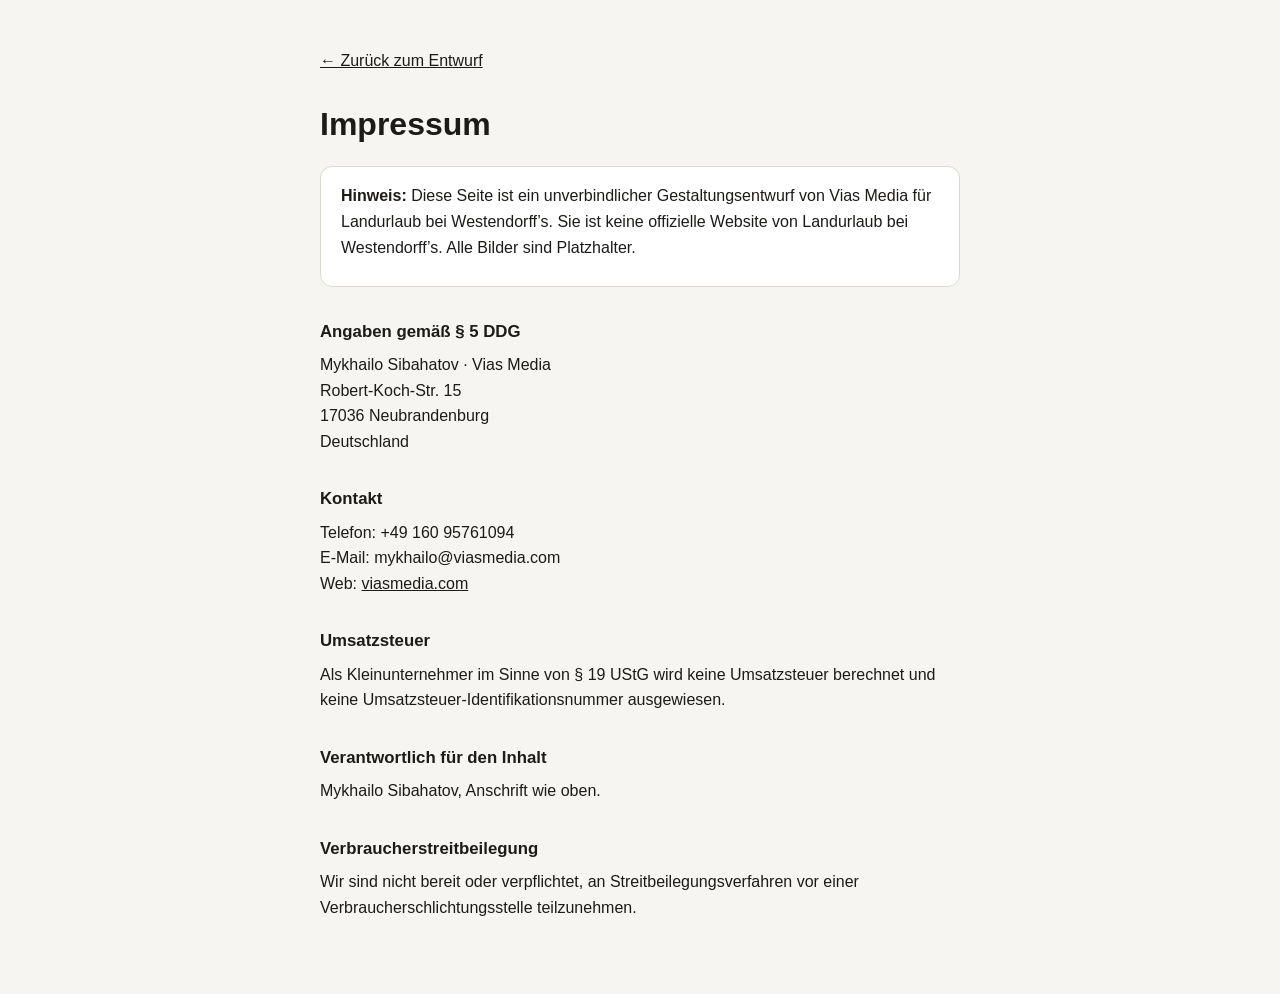
<file: impressum.html>
<!DOCTYPE html>
<html lang="de">
<head>
  <meta charset="utf-8">
  <meta name="viewport" content="width=device-width, initial-scale=1">
  <meta name="robots" content="noindex, nofollow">
  <title>Impressum · Entwurf von Vias Media</title>
  <style>
    :root { color-scheme: light; }
    body { margin: 0; background: #F6F5F2; color: #1C1B19; font: 1rem/1.6 -apple-system, BlinkMacSystemFont, "Segoe UI", Roboto, Helvetica, Arial, sans-serif; }
    main { max-width: 40rem; margin-inline: auto; padding: 3rem 1.5rem 4rem; }
    .back { display: inline-block; margin-bottom: 2rem; color: #1C1B19; }
    h1 { font-size: 2rem; line-height: 1.15; margin: 0 0 1.5rem; }
    h2 { font-size: 1.05rem; margin: 2rem 0 .4rem; }
    p { margin: 0 0 .6rem; }
    .note { background: #FFFFFF; border: 1px solid #DCD8D0; border-radius: .75rem; padding: 1rem 1.25rem; }
    a { color: inherit; }
  </style>
</head>
<body>
  <main>
    <div><a class="back" href="index.html">← Zurück zum Entwurf</a></div>
    <div><h1>Impressum</h1></div>
    <div class="note"><p><b>Hinweis:</b> Diese Seite ist ein unverbindlicher Gestaltungsentwurf von Vias Media für Landurlaub bei Westendorff’s. Sie ist keine offizielle Website von Landurlaub bei Westendorff’s. Alle Bilder sind Platzhalter.</p></div>

    <div><h2>Angaben gemäß § 5 DDG</h2></div>
    <div><p>Mykhailo Sibahatov · Vias Media<br>Robert-Koch-Str. 15<br>17036 Neubrandenburg<br>Deutschland</p></div>

    <div><h2>Kontakt</h2></div>
    <div><p>Telefon: +49 160 95761094<br>E-Mail: mykhailo@viasmedia.com<br>Web: <a href="https://viasmedia.com">viasmedia.com</a></p></div>

    <div><h2>Umsatzsteuer</h2></div>
    <div><p>Als Kleinunternehmer im Sinne von § 19 UStG wird keine Umsatzsteuer berechnet und keine Umsatzsteuer-Identifikationsnummer ausgewiesen.</p></div>

    <div><h2>Verantwortlich für den Inhalt</h2></div>
    <div><p>Mykhailo Sibahatov, Anschrift wie oben.</p></div>

    <div><h2>Verbraucherstreitbeilegung</h2></div>
    <div><p>Wir sind nicht bereit oder verpflichtet, an Streitbeilegungsverfahren vor einer Verbraucherschlichtungsstelle teilzunehmen.</p></div>
  </main>
</body>
</html>
</file>
<file: assets/css/styles.css>
/* ==========================================================================
   Designentwurf „Landurlaub bei Westendorff’s“
   Gestaltung und Code © 2026 Mykhailo Sibahatov. Alle Rechte vorbehalten.
   Nur zur Ansicht — keine Nutzung ohne schriftliche Vereinbarung (LICENSE).
   --------------------------------------------------------------------------
   Landurlaub bei Westendorff's — Warthe / Usedom
   One stylesheet: fonts → tokens → base → components → sections → house page
   ========================================================================== */

/* ---------- Fonts (self-hosted, latin subset) ---------- */
@font-face {
  font-family: "Fraunces";
  src: url("../fonts/fraunces-latin.woff2") format("woff2");
  font-weight: 300 800; font-style: normal; font-display: swap;
}
@font-face {
  font-family: "Fraunces";
  src: url("../fonts/fraunces-italic-latin.woff2") format("woff2");
  font-weight: 300 800; font-style: italic; font-display: swap;
}
/* Nohemi © Rajesh Rajput — freeware (personal + commercial). Shipped as the
   original, unmodified OTF: the licence forbids modifying the font files. */
@font-face {
  font-family: "Nohemi";
  src: url("../fonts/Nohemi-Bold.otf") format("opentype");
  font-weight: 700; font-style: normal; font-display: swap;
}
@font-face {
  font-family: "Figtree";
  src: url("../fonts/figtree-latin.woff2") format("woff2");
  font-weight: 400 700; font-style: normal; font-display: swap;
}

/* ---------- Tokens ---------- */
:root {
  /* ground + ink — linen paper, field-green ink */
  --paper:    #F5F0E6;
  --paper-2:  #ECE4D3;
  --card:     #FFFCF6;
  --ink:      #1F2B22;
  --ink-2:    #535E50;
  --line:     rgba(31, 43, 34, .14);

  /* the houses carry their own colours — the old site already names them */
  --rosa:     #E9BFB6;   /* Ferienhaus "altrosa" */
  --gelb:     #EFB54A;   /* Ferienhaus "gelborange" */
  --konsum:   #BBD4DE;   /* Alter Konsum — the blue door + Schwalbe */
  --apfel:    #C9D59C;   /* Bungalow — the apple garden */
  --wald:     #2E4832;   /* Ferienanlage "Am Wald" + dark fields */
  --wald-2:   #243A28;
  --sun:      #EFB54A;

  /* on-dark re-points (see .on-dark) */
  --on-dark:   #F5F0E6;
  --on-dark-2: rgba(245, 240, 230, .72);

  --font-display: "Fraunces", Georgia, "Times New Roman", serif;   /* statements, quotes, captions */
  --font-title:   "Nohemi", "Figtree", system-ui, sans-serif;       /* every title + big numerals */
  --font-body:    "Figtree", system-ui, -apple-system, "Segoe UI", sans-serif;

  /* type — one continuous scale, display vs detail */
  --fs-display: clamp(2.875rem, 1.35rem + 5.8vw, 6.5rem);
  --fs-h2:      clamp(2.125rem, 1.3rem + 3.3vw, 4.25rem);
  --fs-h3:      clamp(1.375rem, 1.15rem + .9vw, 1.875rem);
  --fs-state:   clamp(1.625rem, 1.05rem + 2.3vw, 3.25rem);
  --fs-lead:    clamp(1.0625rem, 1rem + .25vw, 1.1875rem);
  --fs-body:    1rem;
  --fs-small:   .9375rem;
  --fs-eyebrow: .8125rem;

  /* space */
  --space-xs: .5rem;
  --space-sm: 1rem;
  --space-md: 1.5rem;
  --space-lg: clamp(1rem, .5rem + 2.2vw, 2rem);
  --section-y: clamp(6rem, 3rem + 11vw, 15rem);
  --container: 66rem;
  --container-wide: 76rem;

  /* geometry — one radius family; inner = outer − gap */
  --r-lg: 1.75rem;
  --r-md: 1.25rem;
  --r-sm: .75rem;
  --ctl-h: 3.75rem;      /* every top-level control in a bar */
  --ctl-in: .375rem;     /* inset of pills nested in a capsule */
  --ctl-h-in: calc(var(--ctl-h) - 2 * var(--ctl-in));   /* 3rem */
  --bar-r: 1rem;                                          /* the nav strip */
  --bar-r-in: calc(var(--bar-r) - var(--ctl-in));         /* everything nested in it */

  /* motion */
  --ease-out: cubic-bezier(.2, .9, .1, 1);
  --ease-soft: cubic-bezier(.16, 1, .3, 1);
  --ease-jump: cubic-bezier(.34, 1.56, .64, 1);

  --header-h: 5.25rem;
}
@supports (transition-timing-function: linear(0, 1)) {
  :root {
    --ease-jump: linear(0, .008 8%, .03 16%, .08 26%, .19 36%, .38 46%,
                        .64 56%, .89 64%, 1.06 72%, 1.1 78%, 1.05 88%, 1);
  }
}

/* ---------- Base ---------- */
*, *::before, *::after { box-sizing: border-box; }
html {
  -webkit-text-size-adjust: 100%;
  text-size-adjust: 100%;
  scroll-behavior: smooth;
  scroll-padding-top: 6rem;
}
body {
  margin: 0;
  background: var(--paper);
  color: var(--ink);
  font: 400 var(--fs-body)/1.65 var(--font-body);
  -webkit-font-smoothing: antialiased;
  text-rendering: optimizeLegibility;
  overflow-x: clip;
}
img, svg { display: block; max-width: 100%; }
img { height: auto; }
a { color: inherit; text-decoration-thickness: 1px; text-underline-offset: .2em; }
button, input, select, textarea { font: inherit; color: inherit; }
button { cursor: pointer; }
h1, h2, h3, h4, p, ul, ol, figure, blockquote { margin: 0; }
ul, ol { padding: 0; list-style: none; }
:focus-visible { outline: 2px solid var(--ink); outline-offset: 3px; border-radius: .5rem; }
::selection { background: var(--gelb); color: var(--ink); }

.sr-only {
  position: absolute; width: 1px; height: 1px; padding: 0; margin: -1px;
  overflow: hidden; clip: rect(0 0 0 0); white-space: nowrap; border: 0;
}
.skip {
  position: fixed; left: 1rem; top: -4rem; z-index: 200;
  background: var(--ink); color: var(--paper); padding: .75rem 1.25rem;
  border-radius: 999px; transition: top .2s ease;
}
.skip:focus { top: 1rem; }

.container {
  width: 100%;
  max-width: calc(var(--container) + 2 * var(--space-lg));
  margin-inline: auto;
  padding-inline: var(--space-lg);
}
.container--wide { max-width: calc(var(--container-wide) + 2 * var(--space-lg)); }

.section { padding-block: var(--section-y); position: relative; }
.section--tight { padding-block: calc(var(--section-y) * .6); }

/* dark fields re-point the neutral tokens so shared components keep working */
.on-dark {
  --ink: var(--on-dark);
  --ink-2: var(--on-dark-2);
  --line: rgba(245, 240, 230, .18);
  --card: rgba(245, 240, 230, .07);
  background: var(--wald);
  color: var(--ink);
}
.on-dark :focus-visible { outline-color: var(--paper); }

/* ---------- Type ---------- */
.eyebrow {
  display: inline-flex; align-items: center; gap: .625rem;
  font: 600 var(--fs-eyebrow)/1.2 var(--font-body);
  letter-spacing: .14em; text-transform: uppercase;
  color: var(--ink-2);
}
.eyebrow::before {
  content: ""; width: 1.75rem; height: 1px; background: currentColor; opacity: .6;
}
.display, .h2, .h3 {
  font-family: var(--font-title);
  font-weight: 700;
  color: var(--ink);
}
.display {
  font-size: var(--fs-display);
  font-weight: 700;
  line-height: 1;
  letter-spacing: -.03em;
  text-wrap: balance;
}
.h2 {
  font-size: var(--fs-h2);
  font-weight: 700;
  line-height: 1.04;
  letter-spacing: -.03em;
  text-wrap: balance;
}
.h3 {
  font-size: var(--fs-h3);
  font-weight: 700;
  line-height: 1.15;
  letter-spacing: -.025em;
}
/* emphasis in titles: the same hand-drawn gold stroke as the active Ausflüge
   topic (Nohemi has no italic). It's a background, so it follows the words
   across a line break (box-decoration-break: clone) and never shifts layout. */
:root { --stroke: url("data:image/svg+xml,%3Csvg xmlns='http://www.w3.org/2000/svg' viewBox='0 0 200 12' preserveAspectRatio='none'%3E%3Cpath d='M2 8.5C30 4 58 3.2 92 5.4s64 3.4 106-1.6' fill='none' stroke='%23EFB54A' stroke-width='3.2' stroke-linecap='round'/%3E%3C/svg%3E"); }
.display em, .h2 em {
  font-style: normal; color: inherit;
  background: var(--stroke) no-repeat 0 100% / 100% .26em;
  padding-bottom: .06em;
  -webkit-box-decoration-break: clone; box-decoration-break: clone;
}
/* the stroke draws itself in when the heading arrives */
.js .reveal .display em, .js .h2.reveal em, .js .reveal .h2 em {
  background-size: 0% .26em;
  transition: background-size .8s var(--ease-out) .35s;
}
.js .reveal.is-in .display em, .js .h2.reveal.is-in em, .js .reveal.is-in .h2 em { background-size: 100% .26em; }
.js .hero .display em { animation: strokeIn .8s var(--ease-out) .75s both; }
@keyframes strokeIn { from { background-size: 0% .26em; } }
.lead {
  font-size: var(--fs-lead);
  line-height: 1.5;
  color: var(--ink-2);
  max-width: 36em;
  text-wrap: pretty;
}
.muted { color: var(--ink-2); }
.small { font-size: var(--fs-small); }

.section-head { display: grid; gap: 1.25rem; margin-bottom: clamp(2.5rem, 1.5rem + 3vw, 4.5rem); max-width: 48rem; }
.section-head--split {
  max-width: none;
  grid-template-columns: minmax(0, 1.3fr) minmax(0, 1fr);
  align-items: end; column-gap: clamp(2rem, 6vw, 6rem);
}
.section-head--split .lead { justify-self: end; }
@media (max-width: 56rem) {
  .section-head--split { grid-template-columns: minmax(0, 1fr); row-gap: 1.25rem; }
  .section-head--split .lead, .section-head--split > div { justify-self: start; justify-items: start; }
}

/* ---------- Icons ---------- */
.i { width: 1.25rem; height: 1.25rem; flex: none; }
.i--sm { width: 1rem; height: 1rem; }

/* ---------- Buttons (pills — r = h/2) ---------- */
.btn {
  --btn-h: 3.25rem;
  --btn-bg: var(--ink);
  --btn-fg: var(--paper);
  position: relative; isolation: isolate;
  display: inline-flex; align-items: center; justify-content: center; gap: .625rem;
  height: var(--btn-h);
  padding: 0 1.5rem;
  border: 0; border-radius: 999px;
  background: var(--btn-bg); color: var(--btn-fg);
  font: 600 1rem/1 var(--font-body);
  text-decoration: none; white-space: nowrap;
  transition: background-color .25s ease, color .25s ease, transform .25s var(--ease-soft);
}
.btn:hover { --btn-bg: #33443A; }
.btn:active { transform: scale(.97); }
.btn .i { transition: transform .35s var(--ease-jump); }
.btn:hover .i--arrow { transform: translateX(.25rem); }
.btn--ghost {
  --btn-bg: transparent; --btn-fg: var(--ink);
  box-shadow: inset 0 0 0 1px var(--line);
}
.btn--ghost:hover { --btn-bg: rgba(31, 43, 34, .06); }
.btn--sun { --btn-bg: var(--sun); --btn-fg: var(--ink); }
.btn--sun:hover { --btn-bg: #F5C465; }
.on-dark .btn { --btn-bg: var(--paper); --btn-fg: #1F2B22; }
.on-dark .btn:hover { --btn-bg: #FFFFFF; }
.on-dark .btn--ghost { --btn-bg: transparent; --btn-fg: var(--paper); }
.on-dark .btn--ghost:hover { --btn-bg: rgba(245, 240, 230, .1); }
.btn--block { width: 100%; }

.link-arrow {
  display: inline-flex; align-items: center; gap: .5rem;
  font-weight: 600; text-decoration: none;
  border-bottom: 1px solid currentColor; padding-bottom: .125rem;
}
.link-arrow .i { transition: transform .35s var(--ease-jump); }
.link-arrow:hover .i { transform: translateX(.25rem); }

/* chips */
.chip {
  display: inline-flex; align-items: center; gap: .5rem;
  height: 2.25rem; padding: 0 .9rem;
  border-radius: 999px;
  background: rgba(31, 43, 34, .06);
  font-size: var(--fs-small); font-weight: 500; white-space: nowrap;
}
.on-dark .chip { background: rgba(245, 240, 230, .1); }

/* ==========================================================================
   Header — one continuous strip, flush with the top, left and right edges.
   Tall at rest (--bar-h), collapses to the compact strip once you scroll.
   Controls inside are 3rem tall with radius --bar-r-in.
   ========================================================================== */
:root { --bar-h: 5.25rem; --bar-h-min: 3.75rem; }
.header {
  position: fixed; inset: 0 0 auto; z-index: 100;
  padding-top: env(safe-area-inset-top, 0px);
  background: var(--card);
  box-shadow: 0 1px 0 var(--line);
  transition: box-shadow .35s ease;
}
.header.is-scrolled { --bar-h: var(--bar-h-min); box-shadow: 0 1px 0 var(--line), 0 .75rem 2rem -1.25rem rgba(31, 43, 34, .3); }
.header__row {
  max-width: calc(var(--container-wide) + 2 * var(--space-lg));
  margin-inline: auto;
  display: flex; align-items: center; gap: .25rem;
  height: var(--bar-h);
  padding: 0 var(--space-lg);
  transition: height .4s var(--ease-out);
}

.brand {
  display: inline-flex; align-items: center; gap: .75rem;
  height: var(--ctl-h-in); padding-right: 1rem;
  border-radius: var(--bar-r-in);
  text-decoration: none; flex: none;
}
.brand__mark { width: var(--ctl-h-in); height: var(--ctl-h-in); flex: none; }
.brand__text { display: grid; line-height: 1.05; }
.brand__name {
  font: 650 1.1875rem/1 var(--font-display);
  font-variation-settings: "SOFT" 60; letter-spacing: -.02em;
}
.brand__sub { font-size: .75rem; color: var(--ink-2); letter-spacing: .02em; margin-top: .2rem; }

.nav { position: relative; margin-inline: auto; display: flex; align-items: center; }
/* sliding hover highlight (Jesus Punkt): one gold block glides from link to
   link; it appears in place on first entry and fades out on leave */
.nav__glider {
  position: absolute; top: 50%; left: 0; width: 0;
  height: var(--ctl-h-in); margin-top: calc(var(--ctl-h-in) / -2);
  border-radius: var(--bar-r-in);
  background: var(--sun);
  opacity: 0; pointer-events: none;
  transition: left .3s var(--ease-soft), width .3s var(--ease-soft), opacity .2s var(--ease-soft);
}
.nav.has-glider .nav__glider { opacity: 1; }
.nav__link {
  position: relative; z-index: 1;
  display: inline-flex; align-items: center;
  height: var(--ctl-h-in); padding: 0 1.05rem;
  border-radius: var(--bar-r-in);
  font-size: .9688rem; font-weight: 500; text-decoration: none;
  color: #6F6A5E;
  transition: color .15s var(--ease-soft);
}
.nav__link:hover, .nav__link:focus-visible { color: var(--ink); }

.header__cta { --btn-h: var(--ctl-h-in); border-radius: var(--bar-r-in); padding: 0 1.4rem; flex: none; }
.icon-btn {
  display: inline-grid; place-items: center; flex: none;
  width: var(--ctl-h-in); height: var(--ctl-h-in);
  border: 0; border-radius: var(--bar-r-in); padding: 0;
  background: var(--paper-2); color: var(--ink);
  text-decoration: none;
  transition: background-color .25s ease;
}
.icon-btn:hover { background: #E3D9C4; }

.capsule, .capsule__bar { display: contents; }
.menu-btn { display: none; }
.menu-btn__bars { position: relative; width: 1.125rem; height: .6875rem; }
.menu-btn__bars span {
  position: absolute; left: 0; right: 0; height: 2px; border-radius: 2px; background: currentColor;
  transition: transform .4s var(--ease-jump), top .4s var(--ease-jump);
}
.menu-btn__bars span:first-child { top: 0; }
.menu-btn__bars span:last-child { top: calc(100% - 2px); }
.header.is-open .menu-btn__bars span:first-child { top: calc(50% - 1px); transform: rotate(45deg); }
.header.is-open .menu-btn__bars span:last-child  { top: calc(50% - 1px); transform: rotate(-45deg); }
.sheet { display: none; }

@media (max-width: 76rem) {
  .nav__link { padding: 0 .8rem; font-size: .9375rem; }
}
/* ≤64rem: the same strip, and it grows downward into the menu sheet.
   Brand mark and menu button share one height (2.5rem) — rule: one height per bar. */
@media (max-width: 64rem) {
  :root { --bar-h: 4.75rem; --bar-h-min: 3.75rem; --mob-ctl: 2.5rem; }
  .header__row {
    display: flex; flex-direction: column; align-items: stretch; gap: 0;
    padding: 0; overflow: hidden;
    transition: height .45s var(--ease-out);
  }
  .nav, .header__cta, .header__tel { display: none; }
  .capsule { display: flex; flex-direction: column; flex: 1; min-height: 0; }
  .capsule__bar {
    display: flex; align-items: center; justify-content: space-between; gap: 1rem;
    height: var(--bar-h); flex: none; padding: 0 var(--space-lg);
    transition: height .45s var(--ease-out);
  }
  .brand { height: var(--mob-ctl); gap: .7rem; padding-right: 0; }
  .brand__mark { width: var(--mob-ctl); height: var(--mob-ctl); }
  .brand__name { font-size: 1.125rem; }
  .menu-btn {
    display: inline-grid; place-items: center; flex: none;
    width: var(--mob-ctl); height: var(--mob-ctl);
    border: 0; border-radius: .625rem; background: var(--paper-2); color: var(--ink);
  }
  .header.is-open .header__row {
    height: min(33rem, calc(var(--vh, 1vh) * 100 - env(safe-area-inset-top, 0px)));
  }
  .sheet {
    display: flex; flex-direction: column; flex: 1;
    padding: .25rem var(--space-lg) 1.25rem;
    min-height: 0;
  }
  .sheet__links { display: grid; flex: 1; align-content: start; overflow-y: auto; }
  .sheet__link {
    display: flex; align-items: center; justify-content: space-between;
    min-height: 3.5rem; padding: 0;
    font: 700 1.5rem/1 var(--font-title); letter-spacing: -.02em;
    text-decoration: none;
    border-top: 1px solid var(--line);
    opacity: 0; transform: translateY(.5rem);
    transition: opacity .3s ease, transform .4s var(--ease-jump);
  }
  .sheet__link:first-child { border-top: 0; }
  .sheet__actions {
    display: grid; grid-template-columns: 1fr auto; gap: .375rem;
    opacity: 0; transform: translateY(.5rem);
    transition: opacity .3s ease .1s, transform .4s var(--ease-jump) .1s;
  }
  .sheet__actions .btn { --btn-h: 3rem; border-radius: .625rem; }
  .sheet__actions .icon-btn { width: 3rem; height: 3rem; border-radius: .625rem; }
  .header.is-open .sheet__link,
  .header.is-open .sheet__actions { opacity: 1; transform: none; }
  .header.is-open .sheet__link:nth-child(2) { transition-delay: .04s; }
  .header.is-open .sheet__link:nth-child(3) { transition-delay: .08s; }
  .header.is-open .sheet__link:nth-child(4) { transition-delay: .12s; }
  .header.is-open .sheet__link:nth-child(5) { transition-delay: .16s; }
  .header.is-open .sheet__link:nth-child(6) { transition-delay: .2s; }
  html.menu-open { overflow: hidden; }
}

/* ==========================================================================
   Hero — centred copy over a washed-out landscape
   ========================================================================== */
.hero {
  position: relative;
  min-height: calc(var(--vh, 1vh) * 100);
  display: flex;
  overflow: clip;
  isolation: isolate;
}
.hero__bg { position: absolute; inset: 0; z-index: -1; }
.hero__bg img {
  width: 100%; height: 100%; object-fit: cover; object-position: 50% 30%;
  filter: saturate(.8) blur(1.5px);
  transform: scale(1.04);                 /* hides the blur's soft edge */
}
/* the wash — keeps the photo as atmosphere, never as the subject */
.hero__bg::after {
  content: ""; position: absolute; inset: 0;
  background:
    radial-gradient(ellipse 60% 55% at 50% 46%, rgba(245, 240, 230, .88), rgba(245, 240, 230, .55) 70%, rgba(245, 240, 230, .45)),
    linear-gradient(to bottom, rgba(245, 240, 230, .35), rgba(245, 240, 230, 0) 28%, rgba(245, 240, 230, 0) 48%, rgba(245, 240, 230, .82) 76%, var(--paper) 94%);
}
.hero__container {
  position: relative; width: 100%;
  display: flex; flex-direction: column; align-items: center; justify-content: center;
  text-align: center;
  padding-top: calc(var(--header-h) + env(safe-area-inset-top, 0px) + 2rem);
  padding-bottom: calc(2rem + env(safe-area-inset-bottom, 0px));
}
.hero__copy { flex: 1; display: flex; flex-direction: column; align-items: center; justify-content: center; gap: 1.5rem; max-width: 52rem; padding-block: 2rem; }
.hero__title { position: relative; }
.hero .display { font-size: clamp(2.75rem, 1.2rem + 5.4vw, 6rem); }
.hero__lead { font-size: clamp(1rem, .95rem + .2vw, 1.125rem); line-height: 1.6; color: var(--ink-2); max-width: 31rem; text-wrap: pretty; }
.hero__actions { display: flex; flex-wrap: wrap; justify-content: center; gap: .625rem; margin-top: .5rem; }
.hero__actions .btn--ghost { background: rgba(255, 252, 246, .6); }

/* the stamp sits on the headline's top-right shoulder */
.badge-ring {
  position: absolute; right: -6.5rem; top: -3.75rem;
  width: 7.5rem; height: 7.5rem;
  display: grid; place-items: center;
  border-radius: 50%;
  background: var(--sun); color: var(--ink);
  transform: rotate(8deg);
}
.badge-ring svg.ring { position: absolute; inset: 0; width: 100%; height: 100%; animation: spin 26s linear infinite; }
.badge-ring text { font: 600 11.2px var(--font-body); letter-spacing: .2em; text-transform: uppercase; fill: currentColor; }
.badge-ring__core { display: grid; justify-items: center; gap: .1rem; text-align: center; }
.badge-ring__core b { font: 700 1.5rem/1 var(--font-display); letter-spacing: -.03em; }
.badge-ring__core span { font-size: .625rem; font-weight: 600; letter-spacing: .08em; text-transform: uppercase; }
@keyframes spin { to { transform: rotate(360deg); } }

.facts {
  display: flex; justify-content: center; flex-wrap: wrap;
  gap: 0; width: 100%; max-width: 50rem;
  padding: 1.1rem 0 0;
  border-top: 1px solid var(--line);
}
.fact { flex: 1 1 0; padding: 0 1.25rem; border-left: 1px solid var(--line); }
.fact:first-child { border-left: 0; }
.fact b {
  display: block;
  font: 700 clamp(1.25rem, 1rem + .8vw, 1.625rem)/1 var(--font-title);
  letter-spacing: -.02em; font-variation-settings: "SOFT" 60;
}
.fact span { display: block; margin-top: .35rem; font-size: .8125rem; color: var(--ink-2); line-height: 1.35; }

@media (max-width: 56rem) {
  .badge-ring { right: -3.5rem; top: -4.5rem; width: 6.25rem; height: 6.25rem; }
  .badge-ring text { font-size: 13.4px; }
  .badge-ring__core b { font-size: 1.25rem; }
}
@media (max-width: 37.5rem) {
  .hero__copy { gap: 1.25rem; }
  .hero__copy > .rise:first-child { display: none; }          /* the strip already names the place */
  .hero__title { display: flex; flex-direction: column; align-items: center; gap: 1.25rem; }
  .badge-ring { position: relative; order: -1; right: auto; top: auto; width: 5.5rem; height: 5.5rem; }
  .badge-ring text { font-size: 15.2px; }
  .badge-ring__core b { font-size: 1.125rem; }
  .badge-ring__core span { font-size: .5625rem; }
  .hero .display { font-size: clamp(2.75rem, calc(14.5vw - .15rem), 3.75rem); line-height: .96; }
  .hero__lead { font-size: .9375rem; max-width: 22rem; color: #3A4538; }
  /* one row down to phones: the phone button collapses to its icon */
  .hero__actions { width: 100%; flex-wrap: nowrap; }
  .hero__actions .btn--sun { flex: 1 1 auto; }
  .hero__tel { flex: none; width: 3.25rem; padding: 0; }
  .hero__tel-num { display: none; }
  /* phones: the photo carries more of the mood — a lighter wash */
  .hero__bg::after {
    background:
      radial-gradient(ellipse 90% 45% at 50% 44%, rgba(245, 240, 230, .78), rgba(245, 240, 230, .35) 75%, rgba(245, 240, 230, .2)),
      linear-gradient(to bottom, rgba(245, 240, 230, .15), rgba(245, 240, 230, 0) 25%, rgba(245, 240, 230, 0) 58%, rgba(245, 240, 230, .85) 82%, var(--paper) 96%);
  }
  .hero__bg img { filter: saturate(.95) blur(.5px); }
  .facts { display: grid; grid-template-columns: 1fr 1fr; padding-top: 0; }
  .fact { padding: .9rem .5rem; border-left: 0; }
  .fact:nth-child(even) { border-left: 1px solid var(--line); }
  .fact:nth-child(n+3) { border-top: 1px solid var(--line); }
}

/* ==========================================================================
   Statement — inline photos in the sentence
   ========================================================================== */
.statement {
  font: 500 var(--fs-state)/1.28 var(--font-display);
  font-variation-settings: "SOFT" 60;
  letter-spacing: -.02em;
  text-wrap: pretty;
  max-width: 62rem;
}
.statement .muted { color: #8A907F; }
/* pinned: a tall runway with a sticky full-screen stage; the text holds in the
   middle of the screen while its words fill in, then the page moves on */
.pin { position: relative; height: calc(var(--vh, 1vh) * 260); }
.pin__stage {
  position: sticky; top: 0;
  height: calc(var(--vh, 1vh) * 100);
  display: flex; align-items: center;
  padding-top: var(--bar-h-min);
}
.pin .statement { margin-inline: auto; }
.no-js .pin, .pin.is-static { height: auto; }
/* scroll-scrubbed reading: each word darkens as the paragraph passes */
.js .statement[data-scrub] .w { opacity: .16; }
.js .statement[data-scrub] .inline-pic { opacity: .25; transform: rotate(var(--rot, 0deg)) scale(.82); }
.inline-pic {
  display: inline-block; vertical-align: -.12em;
  width: 2.2em; height: 1em; margin-inline: .12em;
  border-radius: 999px; overflow: hidden;
  background: var(--paper-2);
  transform: rotate(var(--rot, 0deg));
}
.inline-pic img { width: 100%; height: 100%; object-fit: cover; }

.place-grid {
  display: grid; grid-template-columns: repeat(3, 1fr);
  gap: clamp(1.5rem, 4vw, 4rem);
  margin-top: clamp(3.5rem, 2rem + 5vw, 7rem);
  padding-top: 2rem; border-top: 1px solid var(--line);
}
.place { display: grid; gap: .75rem; align-content: start; }
.place__k { font: 600 .8125rem/1 var(--font-body); letter-spacing: .14em; text-transform: uppercase; color: var(--ink-2); }
.place p { color: var(--ink-2); }
.place .h3 { font-size: 1.5rem; }
@media (max-width: 48rem) {
  .place-grid { grid-template-columns: 1fr; gap: 2rem; }
}

/* ==========================================================================
   Unterkünfte — five cards in a row, one open.
   Each card is a *window* onto a fixed layout: nothing inside ever changes
   size, so opening one card only widens a window — no text rewraps anywhere.
     · photo: always rendered at the open width, centred → a closed card shows
       its middle strip, opening reveals the sides (no zoom)
     · head column: exactly as wide as a closed card's content box
     · detail column: fixed width, fades in on the open card only
   ========================================================================== */
.street {
  --gap: .5rem;
  --grow: 3;
  --pad: 1.125rem;
  --W: min(100vw - 2 * var(--space-lg), var(--container-wide));
  --closed: calc((var(--W) - 4 * var(--gap)) / (4 + var(--grow)));
  --open: calc(var(--closed) * var(--grow));
  display: flex; gap: var(--gap);
  height: 39rem;
}
.house {
  --fill: var(--rosa);
  --fg: #1F2B22;
  --fg-2: rgba(31, 43, 34, .7);
  position: relative;
  flex: 1 1 0; min-width: 0;
  display: flex; flex-direction: column;
  border-radius: var(--r-lg);
  background: var(--fill); color: var(--fg);
  overflow: hidden;
  cursor: pointer;
  transition: flex-grow .6s var(--ease-out);
}
.house[data-active] { flex-grow: var(--grow); cursor: default; }
.house--gelb   { --fill: var(--gelb); }
.house--konsum { --fill: var(--konsum); }
.house--apfel  { --fill: var(--apfel); }
.house--wald   { --fill: var(--wald); --fg: var(--paper); --fg-2: rgba(245, 240, 230, .72); }

/* photo touches the card's top, left and right edges (clipped by the card radius) */
.house__media { position: relative; flex: none; height: 16rem; overflow: hidden; background: rgba(0, 0, 0, .08); }
.house__media img {
  position: absolute; top: 0; left: 50%;
  width: var(--open); max-width: none; height: 100%;
  object-fit: cover;
  transform: translateX(-50%);
}
.house__content { flex: 1; min-height: 0; display: flex; gap: var(--pad); padding: var(--pad); }
.house__head {
  flex: none; width: calc(var(--closed) - 2 * var(--pad));
  display: grid; gap: .3rem; align-content: start; text-align: left;
  padding: 0; border: 0; background: none; color: inherit; cursor: inherit;
}
.house__no { font: 600 .6875rem/1.3 var(--font-body); letter-spacing: .12em; text-transform: uppercase; color: var(--fg-2); margin-bottom: .6rem; }
.house__name {
  font: 700 1.3125rem/1.1 var(--font-title);
  font-variation-settings: "SOFT" 60; letter-spacing: -.02em;
}
.house__meta { font-size: .875rem; color: var(--fg-2); line-height: 1.45; margin-top: .25rem; }
.house__meta > span { display: block; }

.house__detail {
  flex: none; width: calc(var(--open) - var(--closed) - var(--pad));
  display: flex; flex-direction: column; gap: .9rem;
  opacity: 0; visibility: hidden; transform: translateX(.75rem);
  transition: opacity .2s ease, transform .3s var(--ease-out), visibility 0s linear .2s;
}
.house[data-active] .house__detail {
  opacity: 1; visibility: visible; transform: none;
  transition: opacity .35s ease .2s, transform .5s var(--ease-out) .2s, visibility 0s linear 0s;
}
.house__facts { display: flex; flex-wrap: wrap; gap: .3rem; }
.house__facts li {
  display: inline-flex; align-items: center; gap: .35rem;
  height: 1.875rem; padding: 0 .7rem; border-radius: 999px;
  background: rgba(255, 255, 255, .45);
  font-size: .8125rem; font-weight: 500; white-space: nowrap;
}
.house--wald .house__facts li { background: rgba(245, 240, 230, .12); }
.house__text { color: var(--fg-2); font-size: .9063rem; line-height: 1.55; }
.house__foot { margin-top: auto; display: flex; align-items: center; justify-content: space-between; gap: 1rem; }
.house__price { font-size: .8125rem; color: var(--fg-2); line-height: 1.25; }
.house__price b { display: block; color: var(--fg); font: 700 1.5rem/1.1 var(--font-title); letter-spacing: -.02em; }
.house .btn { --btn-bg: #1F2B22; --btn-fg: var(--paper); --btn-h: 2.75rem; padding: 0 1.1rem; font-size: .9375rem; }
.house--wald .btn { --btn-bg: var(--paper); --btn-fg: #1F2B22; }

.street-note { margin-top: 1.25rem; font-size: .8125rem; color: var(--ink-2); }
.street-hint { display: none; }

/* ≤72rem: no room for a window row — every card complete, swiped sideways */
@media (max-width: 72rem) {
  .street {
    height: auto; gap: .625rem;
    overflow-x: auto; overscroll-behavior-x: contain;
    scroll-snap-type: x mandatory; scroll-padding-inline: var(--space-lg);
    margin-inline: calc(-1 * var(--space-lg)); padding: 0 var(--space-lg) .5rem;
    scrollbar-width: none;
  }
  .street::-webkit-scrollbar { display: none; }
  .house { flex: 0 0 min(21rem, 84%); scroll-snap-align: start; cursor: default; }
  .house__media { height: 13.5rem; }
  .house__media img { position: static; width: 100%; transform: none; }
  .house__content { flex-direction: column; gap: 1rem; padding: 1.25rem; }
  .house__head { width: auto; cursor: default; }
  .house__no { margin-bottom: .35rem; }
  .house__name { font-size: 1.5rem; }
  .house__meta > span { display: inline; }
  .house__meta > span + span::before { content: " · "; }
  .house__detail { width: auto; flex: 1; opacity: 1; visibility: visible; transform: none; transition: none; }
  .street-hint { display: flex; align-items: center; gap: .4rem; margin-top: .75rem; font-size: .8125rem; color: var(--ink-2); }
}

/* ==========================================================================
   Der Hof — about
   ========================================================================== */
.farm {
  display: grid; grid-template-columns: minmax(0, 1fr) minmax(0, .85fr);
  gap: clamp(2.5rem, 7vw, 7rem); align-items: center;
}
.farm__copy { display: grid; gap: 1.5rem; }
.farm__copy p { color: var(--ink-2); max-width: 34rem; }
.farm__figure { position: relative; display: grid; gap: 1rem; }
.farm__photo { border-radius: var(--r-lg); overflow: hidden; aspect-ratio: 4 / 3.2; }
.farm__photo img { width: 100%; height: 100%; object-fit: cover; object-position: 72% 30%; }
.farm__sign { display: flex; align-items: baseline; justify-content: space-between; gap: 1rem; }
.signature {
  font: italic 500 1.75rem/1.1 var(--font-display);
  font-variation-settings: "SOFT" 100; letter-spacing: -.01em;
}
.stats {
  display: grid; grid-template-columns: repeat(4, 1fr);
  margin-top: clamp(3.5rem, 2rem + 4vw, 6rem);
  border-top: 1px solid var(--line);
}
.stat { padding: 1.5rem 1.5rem 0 0; }
.stat + .stat { padding-left: 1.5rem; border-left: 1px solid var(--line); }
.stat b {
  display: block; font: 700 clamp(1.75rem, 1.3rem + 1.4vw, 2.625rem)/1 var(--font-title);
  letter-spacing: -.03em; font-variation-settings: "SOFT" 60;
}
.stat span { display: block; margin-top: .5rem; font-size: .9375rem; color: var(--ink-2); line-height: 1.4; }
.ndr {
  display: inline-flex; align-items: center; gap: .875rem;
  padding: .375rem 1.1rem .375rem .375rem; border-radius: 999px;
  background: var(--card); box-shadow: 0 0 0 1px var(--line);
  font-size: .9375rem; text-decoration: none; justify-self: start;
}
.ndr img { width: 2.75rem; height: 2.75rem; border-radius: 999px; object-fit: cover; }
.ndr b { font-weight: 600; }
@media (max-width: 56rem) {
  .farm { grid-template-columns: minmax(0, 1fr); }
  .farm__figure { max-width: 34rem; }
  .stats { grid-template-columns: repeat(2, 1fr); }
  .stat:nth-child(3) { padding-left: 0; border-left: 0; }
  .stat:nth-child(n+3) { border-top: 1px solid var(--line); margin-top: 1.5rem; }
}

/* ==========================================================================
   Pinnwand — animal polaroids, draggable on a board
   ========================================================================== */
.board-wrap { background: var(--paper-2); }
.board {
  --pw: 14.5rem;
  --ph: calc(var(--pw) + 5rem);
  --inset: 1.75rem;
  position: relative;
  height: 46rem;
  margin-top: 1rem;
  border-radius: var(--r-lg);
  background: #DCC49B url("../img/tex-wood.svg") 0 0 / 720px 360px;
  box-shadow: inset 0 0 0 1px rgba(90, 64, 34, .18), inset 0 .5rem 2rem -1rem rgba(90, 64, 34, .35);
}
.polaroid {
  position: absolute;
  left: calc(var(--inset) + var(--x) * (100% - var(--pw) - 2 * var(--inset)));
  top: calc(var(--inset) + var(--y) * (100% - var(--ph) - 2 * var(--inset)));
  width: var(--pw);
  padding: .625rem .625rem 0;
  background: #FFFDF8;
  border-radius: .375rem;
  box-shadow: 0 1px 2px rgba(31, 43, 34, .12), 0 1rem 2rem -1rem rgba(31, 43, 34, .35);
  transform: translate(var(--dx, 0px), var(--dy, 0px)) rotate(var(--rot, 0deg));
  transition: transform .5s var(--ease-jump), box-shadow .3s ease;
  touch-action: none; user-select: none; -webkit-user-select: none;
  cursor: grab;
}
.polaroid img { width: 100%; aspect-ratio: 1; object-fit: cover; border-radius: .125rem; pointer-events: none; }
.polaroid figcaption {
  padding: .7rem .25rem .9rem;
  font: italic 500 1.1875rem/1.2 var(--font-display);
  font-variation-settings: "SOFT" 100;
  text-align: center;
}
.polaroid figcaption small { display: block; font: 400 .8125rem/1.3 var(--font-body); color: var(--ink-2); margin-top: .15rem; }
.polaroid::before { /* the pin */
  content: ""; position: absolute; left: 50%; top: -.4rem; width: .875rem; height: .875rem;
  margin-left: -.4375rem; border-radius: 50%;
  background: radial-gradient(circle at 35% 35%, #F7D08A, var(--gelb) 45%, #B9812A);
  box-shadow: 0 2px 3px rgba(0, 0, 0, .25);
}
.polaroid:nth-child(3n+2)::before { background: radial-gradient(circle at 35% 35%, #F4D3CC, #D98F83 45%, #A5574C); }
.polaroid:nth-child(3n)::before   { background: radial-gradient(circle at 35% 35%, #DCEBF1, #8CB5C6 45%, #4F7D8F); }
.polaroid:hover { --rot: 0deg; z-index: 5; }
.polaroid.is-dragging {
  cursor: grabbing; z-index: 10; transition: box-shadow .3s ease;
  box-shadow: 0 1px 2px rgba(31, 43, 34, .12), 0 2rem 3rem -1rem rgba(31, 43, 34, .45);
}
.board-hint { display: inline-flex; align-items: center; gap: .5rem; font-size: .875rem; color: var(--ink-2); }
.board-hint--touch { display: none; }

@media (max-width: 64rem) {
  .board { --pw: 12.5rem; height: 42rem; }
}
@media (max-width: 48rem) {
  .board {
    height: auto;
    display: flex; gap: 1rem;
    overflow-x: auto; scroll-snap-type: x mandatory;
    margin-inline: calc(-1 * var(--space-lg));
    padding: 1.75rem var(--space-lg) 2rem;
    border-radius: 0;
    scrollbar-width: none;
  }
  .board::-webkit-scrollbar { display: none; }
  .polaroid {
    position: relative; left: auto; top: auto; flex: none;
    width: 13.5rem; scroll-snap-align: center;
    transform: rotate(var(--rot, 0deg));
    touch-action: auto; cursor: default;
  }
  .board-hint { display: none; }
  .board-hint--touch { display: inline-flex; }
}

/* ==========================================================================
   Hund — the offer grid (from Markin Media's "Über uns") on the dark field:
   eight equal cells (same width, same height) — numbered cards, one photo,
   one bare cell. Cards are a tonal step above the green, not a light slab.
   ========================================================================== */
.paws { background: var(--wald); }
.paw-grid {
  display: grid; grid-template-columns: repeat(4, minmax(0, 1fr));
  grid-auto-rows: minmax(17rem, 1fr);            /* every row as tall as the tallest cell */
  gap: .5rem;
}
.paw-card, .paw-cell { border-radius: var(--r-md); min-width: 0; }
.paw-card {
  display: flex; flex-direction: column; justify-content: space-between; gap: 1.25rem;
  padding: 1.5rem;
  background: rgba(245, 240, 230, .07);
  transition: background-color .25s ease;
}
.paw-card:hover { background: rgba(245, 240, 230, .11); }
.paw-card__num { font: 600 .8125rem/1 var(--font-body); letter-spacing: .1em; color: var(--sun); }
.paw-card__body { display: grid; gap: .6rem; }
.paw-card h3, .paw-cell--bare h3 { font: 700 1.25rem/1.2 var(--font-title); letter-spacing: -.015em; }
.paw-card p, .paw-cell--bare p { font-size: .9063rem; line-height: 1.55; color: var(--ink-2); }
.paw-cell--photo { position: relative; overflow: hidden; background: var(--wald-2); }
.paw-cell--photo img { position: absolute; inset: 0; width: 100%; height: 100%; object-fit: cover; object-position: 50% 30%; }
/* the hole: no fill, the green shows through */
.paw-cell--bare { display: flex; flex-direction: column; justify-content: center; align-items: flex-start; gap: .9rem; padding: 1.5rem; box-shadow: inset 0 0 0 1px var(--line); }
.paw-cell--bare .btn { margin-top: .4rem; }
@media (max-width: 64rem) {
  .paw-grid { grid-auto-rows: minmax(15rem, 1fr); }
  .paw-card, .paw-cell--bare { padding: 1.25rem; }
}
/* phones keep two columns — same width, same height, text steps down */
@media (max-width: 48rem) {
  .paw-grid { grid-template-columns: repeat(2, minmax(0, 1fr)); grid-auto-rows: minmax(13rem, 1fr); }
}
@media (max-width: 37.5rem) {
  .paw-grid { gap: .375rem; grid-auto-rows: minmax(12rem, 1fr); }
  .paw-card, .paw-cell--bare { padding: 1rem; gap: .75rem; }
  .paw-card h3, .paw-cell--bare h3 { font-size: 1.0625rem; }
  .paw-card p, .paw-cell--bare p { font-size: .8125rem; line-height: 1.5; }
  .paw-card__body { gap: .4rem; }
  .paw-cell--bare .btn { --btn-h: 2.75rem; width: 100%; padding: 0 .75rem; font-size: .875rem; }
}

/* ==========================================================================
   Gästebuch — plain quote cards: mark, words, who wrote it
   ========================================================================== */
.reviews { display: grid; grid-template-columns: repeat(2, minmax(0, 1fr)); gap: .5rem; }
.review {
  display: flex; flex-direction: column; gap: 1.25rem;
  padding: clamp(1.5rem, 1rem + 1.5vw, 2.25rem);
  border-radius: var(--r-lg);
  background: var(--card); box-shadow: 0 0 0 1px var(--line);
}
.review__mark { width: 2rem; height: 1.5rem; color: var(--gelb); }
.review blockquote {
  font: 500 clamp(1.1875rem, 1.05rem + .5vw, 1.4375rem)/1.4 var(--font-display);
  font-variation-settings: "SOFT" 70; letter-spacing: -.01em;
  text-wrap: pretty;
}
.review figcaption { margin-top: auto; display: flex; align-items: center; gap: .875rem; padding-top: 1.25rem; border-top: 1px solid var(--line); }
.review figcaption b { display: block; font-weight: 600; font-size: .9375rem; }
.review figcaption small { display: block; font-size: .8125rem; color: var(--ink-2); }
.avatar {
  flex: none; display: grid; place-items: center; width: 2.75rem; height: 2.75rem; border-radius: 999px;
  background: var(--av); color: #1F2B22; font: 600 .875rem/1 var(--font-body); letter-spacing: .02em;
}
@media (max-width: 48rem) {
  .reviews {
    display: flex; gap: .625rem;
    overflow-x: auto; scroll-snap-type: x mandatory; scroll-padding-inline: var(--space-lg);
    margin-inline: calc(-1 * var(--space-lg)); padding: 0 var(--space-lg) .5rem;
    scrollbar-width: none;
  }
  .reviews::-webkit-scrollbar { display: none; }
  .review { flex: 0 0 86%; scroll-snap-align: start; }
}

/* ==========================================================================
   Usedom — set like a printed travel guide: topics as big serif words (the
   chosen one underlined by hand), places as an index "Name — Ort".
   No boxes, no counts, no icon per row. ≤48rem: the same list as accordion.
   ========================================================================== */
.guide {
  display: grid;
  grid-template-columns: minmax(0, 18rem) minmax(0, 1fr);
  grid-template-rows: repeat(5, auto) 1fr;
  column-gap: clamp(2.5rem, 7vw, 6.5rem);
  padding-top: .5rem;
}
.cat { display: contents; }
.cat:nth-child(1) .cat__btn { grid-row: 1; }
.cat:nth-child(2) .cat__btn { grid-row: 2; }
.cat:nth-child(3) .cat__btn { grid-row: 3; }
.cat:nth-child(4) .cat__btn { grid-row: 4; }
.cat:nth-child(5) .cat__btn { grid-row: 5; }
.cat__btn {
  grid-column: 1; justify-self: start;
  display: flex; align-items: center; gap: .75rem;
  padding: .35rem 0 .6rem; border: 0; background: none; text-align: left;
  color: rgba(31, 43, 34, .38);
  font: 700 clamp(1.75rem, 1.3rem + 1.3vw, 2.375rem)/1.1 var(--font-title);
  font-variation-settings: "SOFT" 70; letter-spacing: -.02em;
  transition: color .2s ease;
}
.cat__btn:hover { color: rgba(31, 43, 34, .7); }
.cat.is-open .cat__btn { color: var(--ink); }
.cat__label { position: relative; }
/* the hand-drawn underline — a loose gold stroke, not a UI indicator */
.cat__label::after {
  content: ""; position: absolute; left: -.1em; right: -.15em; bottom: -.28em; height: .32em;
  background: var(--stroke) no-repeat center / 100% 100%;
  clip-path: inset(0 100% 0 0);
  transition: clip-path .35s var(--ease-out);
}
.cat.is-open .cat__label::after { clip-path: inset(0 0 0 0); }
.cat__chev { display: none; width: 1.25rem; height: 1.25rem; color: var(--ink-2); transition: transform .3s var(--ease-out); }

.cat__panel { grid-column: 2; grid-row: 1 / -1; display: none; }
.cat.is-open .cat__panel { display: block; }
.cat.is-open .cat__inner { animation: catIn .28s var(--ease-out) both; }
@keyframes catIn { from { opacity: 0; transform: translateY(.375rem); } }
.spots { border-top: 1px solid var(--ink); }
.spots li { border-bottom: 1px solid var(--line); }
.spot {
  display: grid; grid-template-columns: auto 1fr auto; align-items: baseline; gap: .75rem;
  padding: 1.05rem 0; text-decoration: none;
}
.spot__name { font: 500 1.25rem/1.3 var(--font-display); letter-spacing: -.01em; }
.spot__place { font-size: .75rem; font-weight: 600; letter-spacing: .12em; text-transform: uppercase; color: var(--ink-2); }
.spot__place::before { content: "— "; letter-spacing: 0; }
.spot__go { justify-self: end; font-size: .8125rem; font-weight: 600; color: var(--ink); opacity: 0; transform: translateX(-.25rem); transition: opacity .2s ease, transform .25s var(--ease-out); }
.spot:hover .spot__go, .spot:focus-visible .spot__go { opacity: 1; transform: none; }
.spot:hover .spot__name { text-decoration: underline; text-decoration-thickness: 1px; text-underline-offset: .18em; }

.guide__note { margin-top: 3rem; margin-left: auto; max-width: 30rem; text-align: right; }
.guide__note blockquote { font: italic 500 1.25rem/1.4 var(--font-display); font-variation-settings: "SOFT" 100; color: var(--ink); }
.guide__note figcaption { margin-top: .6rem; font-size: .8125rem; font-weight: 600; letter-spacing: .12em; text-transform: uppercase; color: var(--ink-2); }
.guide__note figcaption::before { content: "— "; }

@media (max-width: 48rem) {
  .guide { display: block; padding-top: 0; border-top: 1px solid var(--ink); }
  .cat { display: block; border-bottom: 1px solid var(--line); }
  .cat__btn { width: 100%; justify-content: space-between; padding: 1rem 0; font-size: 1.625rem; color: var(--ink); }
  .cat__chev { display: block; }
  .cat.is-open .cat__chev { transform: rotate(180deg); }
  .cat__panel { display: grid; grid-template-rows: 0fr; transition: grid-template-rows .3s var(--ease-out); }
  .cat.is-open .cat__panel { grid-template-rows: 1fr; }
  .cat__inner { min-height: 0; overflow: hidden; animation: none !important; }
  .spots { border-top: 0; padding-bottom: .75rem; }
  .spots li:last-child { border-bottom: 0; }
  .spot { grid-template-columns: 1fr auto; row-gap: .15rem; padding: .8rem 0; }
  .spot__name { font-size: 1.125rem; grid-column: 1; }
  .spot__place { grid-column: 1; grid-row: 2; }
  .spot__place::before { content: none; }
  .spot__go { grid-column: 2; grid-row: 1 / span 2; align-self: center; opacity: 1; transform: none; color: var(--ink-2); font-size: .75rem; }
  .guide__note { margin-top: 2rem; text-align: left; }
}

/* ==========================================================================
   Anreise — the last kilometres, a marker that dwells at every village
   ========================================================================== */
.route-wrap { background: var(--paper-2); }
.route {
  --track-axis: x;
  --node: 1.125rem;
  position: relative;
  display: grid; grid-template-columns: repeat(7, 1fr);
  padding-top: 3.5rem;
  margin-block: 1rem 3.5rem;
}
/* the rail: a solid pale track, and the distance travelled filled in gold —
   the same gold as the car, so marker and fill read as one object */
.route__track {
  position: absolute; left: calc(100% / 14); right: calc(100% / 14); top: calc(3.5rem + var(--node) / 2 - 2px);
  height: 4px; border-radius: 4px;
  background: rgba(31, 43, 34, .12);
}
.route__done {
  position: absolute; left: calc(100% / 14); top: calc(3.5rem + var(--node) / 2 - 2px);
  height: 4px; width: var(--done, 0px); border-radius: 4px;
  background: var(--sun);
}
.route__marker {
  position: absolute; z-index: 2;
  left: calc(100% / 14); top: calc(3.5rem + var(--node) / 2);
  width: 2.75rem; height: 2.75rem; margin: -1.375rem 0 0 -1.375rem;
  display: grid; place-items: center;
  border-radius: 50%; background: var(--sun); color: var(--ink);
  box-shadow: 0 0 0 .375rem var(--paper-2), 0 .5rem 1rem -.25rem rgba(31, 43, 34, .35);
  transform: translate(var(--mx, 0px), var(--my, 0px));
  will-change: transform;
}
.route__marker .i { width: 1.25rem; height: 1.25rem; }

/* pin: a runway (height set by JS from the number of legs) with a sticky stage
   that holds the road under the header while the scroll drives the car */
.route-pin { position: relative; }
.route-stage {
  position: sticky; top: calc(var(--bar-h-min) + env(safe-area-inset-top, 0px));
  min-height: calc(var(--vh, 1vh) * 100 - var(--bar-h-min) - env(safe-area-inset-top, 0px));
  display: flex; flex-direction: column; justify-content: center;
}
.route-pin:not(.is-pinned) .route-stage { position: relative; top: auto; min-height: 0; }
.route__list { display: contents; }
.stop { position: relative; display: grid; justify-items: center; text-align: center; gap: .75rem; }
.stop__node {
  position: relative; z-index: 1;
  width: var(--node); height: var(--node); border-radius: 50%;
  background: var(--paper-2); box-shadow: inset 0 0 0 2px rgba(31, 43, 34, .22);
  transition: background-color .3s ease, box-shadow .3s ease;
}
.stop.is-reached .stop__node { background: var(--sun); box-shadow: inset 0 0 0 2px var(--ink); }
/* villages still ahead are quiet; passed ones take full ink */
.stop__name, .stop__note { transition: color .3s ease; }
.stop__name { font: 700 1.125rem/1.15 var(--font-title); letter-spacing: -.01em; color: rgba(31, 43, 34, .42); }
.stop__note { font-size: .8125rem; color: rgba(31, 43, 34, .38); line-height: 1.35; max-width: 9rem; }
.stop.is-reached .stop__name { color: var(--ink); }
.stop.is-reached .stop__note { color: var(--ink-2); }
.stop--goal .stop__name { font-size: 1.5rem; }
.stop--goal .stop__node { width: 1.5rem; height: 1.5rem; margin-top: -.1875rem; margin-bottom: -.1875rem; }
.stop--goal.is-reached .stop__node { background: var(--sun); box-shadow: inset 0 0 0 2px var(--ink), 0 0 0 .375rem rgba(239, 181, 74, .35); }

.ways { display: grid; grid-template-columns: 1fr 1fr 1fr; gap: .5rem; }
.way {
  padding: 1.75rem; border-radius: var(--r-lg); background: var(--card);
  display: grid; gap: 1rem; align-content: start;
}
.way h3 { font: 700 1.25rem/1.2 var(--font-title); }
.way ol { display: flex; flex-wrap: wrap; gap: .375rem; }
.way ol li { display: inline-flex; align-items: center; height: 2rem; padding: 0 .75rem; border-radius: 999px; background: var(--paper-2); font-size: .875rem; font-weight: 500; }
.way p { font-size: .9375rem; color: var(--ink-2); }
.way--call { background: var(--wald); color: var(--paper); }
.way--call p { color: rgba(245, 240, 230, .75); }
.way--call .btn { --btn-bg: var(--sun); --btn-fg: #1F2B22; justify-self: start; }

@media (max-width: 64rem) {
  .ways { grid-template-columns: 1fr 1fr; }
  .way--call { grid-column: 1 / -1; }
}
/* ≤48rem: the route stands up — a vertical spine, marker walks down */
@media (max-width: 48rem) {
  .route {
    --track-axis: y;
    grid-template-columns: 1fr; padding-top: 0;
    row-gap: clamp(1rem, calc((var(--vh, 1vh) * 100 - var(--bar-h-min) - 23rem) / 6), 3rem);
    padding-left: 3.75rem; margin-block: .5rem 3rem;
  }
  .route__track { left: calc(1.375rem - 2px); right: auto; top: .66rem; bottom: .66rem; width: 4px; height: auto; }
  .route__done { left: calc(1.375rem - 2px); top: .66rem; width: 4px; height: var(--done, 0px); }
  .stop__name { font-size: 1.1875rem; }
  .stop--goal .stop__name { font-size: 1.5rem; }
  .route__marker { left: 1.375rem; top: .66rem; }
  .stop { justify-items: start; text-align: left; grid-template-columns: auto 1fr; column-gap: 1rem; gap: .2rem 1rem; }
  .stop__node { position: absolute; left: calc(-3.75rem + 1.375rem - var(--node) / 2); top: .1rem; }
  .stop--goal .stop__node { left: calc(-3.75rem + 1.375rem - .75rem); }
  .stop__name, .stop__note { grid-column: 1 / -1; }
  .stop__note { max-width: none; }
  .ways { grid-template-columns: 1fr; }
}

/* ==========================================================================
   Anfrage — contact + form (eleken conventions; inputs ≥ 1rem for iOS)
   ========================================================================== */
.contact {
  display: grid; grid-template-columns: minmax(0, .8fr) minmax(0, 1.2fr);
  gap: .5rem; align-items: stretch;
}
.contact__card {
  padding: clamp(1.75rem, 1rem + 2.5vw, 3rem);
  border-radius: var(--r-lg);
  background: var(--wald); color: var(--paper);
  display: flex; flex-direction: column; gap: 1.5rem;
}
.contact__card .h2 { color: var(--paper); font-size: clamp(2rem, 1.3rem + 2.4vw, 3.25rem); }
.contact__card p { color: rgba(245, 240, 230, .75); }
.contact__lines { display: grid; gap: .375rem; margin-top: auto; }
.contact__line {
  display: grid; grid-template-columns: auto 1fr; gap: .9rem; align-items: center;
  padding: .75rem 1rem .75rem .75rem;
  border-radius: calc(var(--r-lg) - .75rem);
  background: rgba(245, 240, 230, .07);
  text-decoration: none; font-size: .9688rem; line-height: 1.35;
  transition: background-color .25s ease;
}
a.contact__line:hover { background: rgba(245, 240, 230, .13); }
.contact__line .ico {
  display: grid; place-items: center; width: 2.5rem; height: 2.5rem; border-radius: 999px;
  background: var(--sun); color: #1F2B22;
}
.contact__line small { display: block; color: rgba(245, 240, 230, .6); font-size: .8125rem; }
.contact__host { display: flex; align-items: center; gap: .9rem; }
.contact__host img { width: 3.5rem; height: 3.5rem; border-radius: 999px; object-fit: cover; object-position: 78% 30%; }
.contact__host p { font-size: .9375rem; line-height: 1.4; }
.contact__host b { color: var(--paper); font-weight: 600; }

.form {
  position: relative;
  padding: clamp(1.5rem, 1rem + 2vw, 2.75rem);
  border-radius: var(--r-lg);
  background: var(--card);
  box-shadow: 0 0 0 1px var(--line);
}
.form__head { display: grid; gap: .25rem; margin-bottom: 1.75rem; padding-bottom: 1.25rem; border-bottom: 1px solid var(--line); }
.form__title { font: 700 1.5rem/1.15 var(--font-title); letter-spacing: -.02em; }
.form__grid { display: grid; grid-template-columns: repeat(6, 1fr); gap: 1.1rem 1rem; }
.field { grid-column: span 6; display: grid; gap: .5rem; }
.field--half { grid-column: span 3; }
.field--third { grid-column: span 2; }
.field label, .field .label { font-size: .9688rem; font-weight: 500; }
.field label small { font-weight: 400; color: var(--ink-2); }
.input {
  width: 100%; height: 3.25rem;
  padding: 0 1rem;
  font-size: 1rem;                      /* hard floor — iOS zooms under 16px */
  background: var(--paper);
  border: 1px solid var(--paper);        /* border = own fill → no jump on focus */
  border-radius: var(--r-sm);
  color: var(--ink);
  transition: border-color .2s ease, background-color .2s ease;
  -webkit-appearance: none; appearance: none;
}
.input:hover { border-color: var(--paper-2); }
.input:focus { outline: none; border-color: var(--ink); background: #fff; }
.input::placeholder { color: #8C9286; }
textarea.input { height: 8.5rem; padding: .85rem 1rem; resize: vertical; line-height: 1.5; }
select.input {
  padding-right: 2.75rem;
  background-image: url("data:image/svg+xml,%3Csvg xmlns='http://www.w3.org/2000/svg' viewBox='0 0 12 8'%3E%3Cpath d='M1 1.5l5 5 5-5' fill='none' stroke='%231F2B22' stroke-width='1.6'/%3E%3C/svg%3E");
  background-repeat: no-repeat; background-position: right 1.1rem center; background-size: .75rem;
}
input[type="date"].input { line-height: 3.25rem; }
input[type="date"].input::-webkit-date-and-time-value { text-align: left; }
.field.is-invalid .input { border-color: #B4432F; background: #FFF6F3; }
.field__err { font-size: .8125rem; color: #A23B28; display: none; }
.field.is-invalid .field__err { display: block; }
.check { display: grid; grid-template-columns: auto 1fr; gap: .75rem; align-items: start; font-size: .875rem; color: var(--ink-2); }
.check input { width: 1.25rem; height: 1.25rem; margin: .1rem 0 0; accent-color: var(--ink); }
/* ---------- Custom dropdown ----------
   trigger = the same .input field; list floats as a card (r-md) whose
   options are inset .375rem with r = r-md − .375rem */
.select { position: relative; }
.select__native { position: absolute; inset: 0; width: 100%; height: 100%; opacity: 0; pointer-events: none; }
.select__btn {
  display: flex; align-items: center; justify-content: space-between; gap: .75rem;
  text-align: left; cursor: pointer;
}
.select__val { overflow: hidden; text-overflow: ellipsis; white-space: nowrap; }
.select__btn.is-empty .select__val { color: #8C9286; }
.select__chev { width: 1.125rem; height: 1.125rem; flex: none; color: var(--ink-2); transition: transform .25s var(--ease-out); }
.select.is-open .select__btn { border-color: var(--ink); background: #fff; }
.select.is-open .select__chev { transform: rotate(180deg); }
.select__list {
  position: absolute; left: 0; right: 0; top: calc(100% + .375rem); z-index: 30;
  max-height: 16.5rem; overflow-y: auto; overscroll-behavior: contain;
  padding: .375rem; border-radius: var(--r-md);
  background: var(--card);
  box-shadow: 0 0 0 1px var(--line), 0 1.25rem 2.5rem -1rem rgba(31, 43, 34, .35);
  opacity: 0; visibility: hidden; transform: translateY(-.25rem);
  transition: opacity .18s ease, transform .22s var(--ease-out), visibility 0s linear .18s;
}
.select.is-up .select__list { top: auto; bottom: calc(100% + .375rem); transform: translateY(.25rem); }
.select.is-open .select__list { opacity: 1; visibility: visible; transform: none; transition-delay: 0s; }
.select__list:focus { outline: none; }
.select__list li {
  display: flex; align-items: center; justify-content: space-between; gap: .75rem;
  min-height: 2.75rem; padding: 0 .875rem;
  border-radius: calc(var(--r-md) - .375rem);
  font-size: 1rem; cursor: pointer;
}
.select__list li .i { width: 1rem; height: 1rem; opacity: 0; color: var(--ink); }
.select__list li.is-placeholder { color: var(--ink-2); }
.select__list li.is-active { background: var(--paper-2); }
.select__list li[aria-selected="true"] { font-weight: 600; }
.select__list li[aria-selected="true"] .i { opacity: 1; }

/* ---------- Range calendar ---------- */
.label { font-size: .9688rem; font-weight: 500; }
.dates { position: relative; display: grid; grid-template-columns: 1fr 1fr; gap: 1rem; }
.dates__btn {
  display: flex; align-items: center; gap: .75rem; height: 3.75rem; text-align: left; cursor: pointer;
}
.dates__btn .i { flex: none; color: var(--ink-2); }
.dates__txt { display: grid; line-height: 1.2; min-width: 0; }
.dates__txt small { font-size: .75rem; color: var(--ink-2); }
.dates__txt [data-out] { white-space: nowrap; overflow: hidden; text-overflow: ellipsis; }
.dates__btn.is-empty [data-out] { color: #8C9286; }
.dates__btn.is-current { border-color: var(--ink); background: #fff; }
.field.is-invalid .dates__btn { border-color: #B4432F; background: #FFF6F3; }
.cal {
  position: absolute; left: 0; top: calc(100% + .375rem); z-index: 30;
  padding: 1rem 1.1rem .75rem; border-radius: var(--r-lg);
  background: var(--card);
  box-shadow: 0 0 0 1px var(--line), 0 1.5rem 3rem -1rem rgba(31, 43, 34, .38);
  animation: calIn .22s var(--ease-out) both;
}
.cal[hidden] { display: none; }
@keyframes calIn { from { opacity: 0; transform: translateY(-.25rem); } }
.cal__head { display: flex; align-items: center; justify-content: space-between; gap: 1rem; margin-bottom: .5rem; }
.cal__hint { font-size: .8125rem; font-weight: 600; color: var(--ink-2); letter-spacing: .02em; }
.cal__nav {
  display: grid; place-items: center; width: 2.25rem; height: 2.25rem; border: 0; border-radius: .625rem;
  background: var(--paper-2); color: var(--ink); transition: background-color .2s ease;
}
.cal__nav:hover { background: #E3D9C4; }
.cal__nav[data-nav="-1"] .i { transform: rotate(90deg); }
.cal__nav[data-nav="1"] .i { transform: rotate(-90deg); }
.cal__months { display: flex; gap: 1.75rem; }
.cal__month { flex: 1; min-width: 0; }
.cal__title { font: 700 1.0625rem/1.2 var(--font-title); letter-spacing: -.01em; text-align: center; margin-bottom: .6rem; }
.cal__grid { display: grid; grid-template-columns: repeat(7, 2.5rem); row-gap: .125rem; }
.cal__dow { display: grid; place-items: center; height: 1.75rem; font-size: .6875rem; font-weight: 600; letter-spacing: .06em; color: var(--ink-2); text-transform: uppercase; }
.cal__day {
  position: relative; isolation: isolate;
  height: 2.5rem; padding: 0; border: 0; background: none;
  font-size: .9063rem; font-variant-numeric: tabular-nums; color: var(--ink);
}
/* the day sits on a round chip; the range is a continuous band behind the chips */
.cal__day::before {
  content: ""; position: absolute; inset: .125rem; z-index: -1; border-radius: 999px;
  transition: background-color .15s ease;
}
.cal__day:hover:not(:disabled):not(.is-start):not(.is-end)::before { background: var(--paper-2); }
.cal__day:disabled { color: rgba(31, 43, 34, .28); cursor: default; }
.cal__day.is-today { font-weight: 700; }
.cal__day.is-today::after { content: ""; position: absolute; left: 50%; bottom: .3rem; width: .25rem; height: .25rem; margin-left: -.125rem; border-radius: 50%; background: var(--gelb); }
.cal__day.in-range, .cal__day.in-preview { background: rgba(239, 181, 74, .22); }
.cal__day.in-preview { background: rgba(239, 181, 74, .12); }
.cal__day.is-start, .cal__day.is-end { color: var(--paper); }
.cal__day.is-start::before, .cal__day.is-end::before { background: var(--ink); }
.cal__day.band-r { background: linear-gradient(to right, transparent 50%, rgba(239, 181, 74, .22) 50%); }
.cal__day.band-l { background: linear-gradient(to left, transparent 50%, rgba(239, 181, 74, .22) 50%); }
.cal__foot {
  display: flex; align-items: center; justify-content: space-between; gap: 1rem;
  margin-top: .75rem; padding-top: .75rem; border-top: 1px solid var(--line);
  font-size: .875rem; color: var(--ink-2);
}
.cal__reset { border: 0; background: none; padding: .5rem 0; font-size: .875rem; font-weight: 600; color: var(--ink); text-decoration: underline; text-underline-offset: .2em; }
.cal__reset:disabled { color: rgba(31, 43, 34, .3); text-decoration: none; }
@media (max-width: 48rem) {
  .cal { right: 0; }
  .cal__grid { grid-template-columns: repeat(7, minmax(0, 1fr)); }
}
@media (max-width: 37.5rem) {
  .dates { gap: .5rem; }
  .dates__btn { padding: 0 .75rem; gap: .5rem; }
  .dates__btn .i { display: none; }
}

.form__foot { grid-column: span 6; display: flex; align-items: center; justify-content: space-between; gap: 1rem; flex-wrap: wrap; margin-top: .5rem; }
.form__foot .small { color: var(--ink-2); }
.hp { position: absolute; left: -9999px; width: 1px; height: 1px; opacity: 0; }

.form__done {
  position: absolute; inset: 0; z-index: 2;
  display: grid; place-content: center; justify-items: center; gap: 1rem; text-align: center;
  padding: 2rem; border-radius: inherit; background: var(--card);
  opacity: 0; visibility: hidden; transform: scale(.98);
  transition: opacity .4s ease, transform .6s var(--ease-out), visibility 0s linear .4s;
}
.form.is-sent .form__done { opacity: 1; visibility: visible; transform: none; transition-delay: 0s; }
.form__done .tick { width: 4rem; height: 4rem; border-radius: 999px; display: grid; place-items: center; background: var(--apfel); }
.form__done .tick .i { width: 1.75rem; height: 1.75rem; }
.form__done p { color: var(--ink-2); max-width: 26rem; }

@media (max-width: 56rem) {
  .contact { grid-template-columns: minmax(0, 1fr); }
  .contact__card { order: 2; }            /* phones: the form first, the details after */
}
@media (max-width: 37.5rem) {
  .field--half, .field--third { grid-column: span 6; }
  .field--third.field--pair { grid-column: span 3; }
  .form__foot .btn { width: 100%; }
}

/* ==========================================================================
   Footer
   ========================================================================== */
.footer { background: var(--wald-2); color: var(--paper); padding: clamp(4rem, 3rem + 5vw, 8rem) 0 calc(2rem + env(safe-area-inset-bottom, 0px)); overflow: clip; }
.footer__top { display: grid; grid-template-columns: 1.4fr 1fr 1fr 1fr; gap: 2.5rem; }
.footer h4 { font: 600 .8125rem/1 var(--font-body); letter-spacing: .14em; text-transform: uppercase; color: rgba(245, 240, 230, .55); margin-bottom: 1.1rem; }
.footer ul { display: grid; gap: .6rem; }
.footer a { text-decoration: none; color: rgba(245, 240, 230, .85); }
.footer a:hover { color: #fff; text-decoration: underline; }
.footer p { color: rgba(245, 240, 230, .75); font-size: .9688rem; }
.footer__brand { display: grid; gap: 1rem; align-content: start; }
.footer__brand .brand__mark { width: 3rem; height: 3rem; }
.footer__word { display: block; width: 100%; height: auto; margin-top: clamp(3rem, 6vw, 6rem); user-select: none; }
.footer__word text {
  font: 650 180px var(--font-display);
  font-variation-settings: "SOFT" 60; letter-spacing: -.05em;
  fill: rgba(245, 240, 230, .09);
}
.footer__bottom {
  display: flex; flex-wrap: wrap; gap: 1rem 2rem; justify-content: space-between;
  margin-top: 1.5rem; padding-top: 1.5rem; border-top: 1px solid rgba(245, 240, 230, .14);
  font-size: .875rem; color: rgba(245, 240, 230, .6);
}
.footer__bottom nav { display: flex; gap: 1.5rem; }
@media (max-width: 56rem) {
  .footer__top { grid-template-columns: 1fr 1fr; }
  .footer__brand { grid-column: 1 / -1; }
}
@media (max-width: 30rem) {
  .footer__top { grid-template-columns: 1fr; }
}

/* ==========================================================================
   Reveal on scroll (content settles long: .9s, leaves fast)
   ========================================================================== */
.js .reveal { opacity: 0; transform: translateY(1.75rem); transition: opacity .9s ease, transform 1.1s var(--ease-out); }
.js .reveal.is-in { opacity: 1; transform: none; }
.js .reveal-img { clip-path: inset(6% 6% 6% 6% round var(--r-lg)); transition: clip-path 1.2s var(--ease-out); }
.js .reveal-img img { transform: scale(1.08); transition: transform 1.6s var(--ease-out); }
.js .reveal-img.is-in { clip-path: inset(0 0 0 0 round var(--r-lg)); }
.js .reveal-img.is-in img { transform: none; }
.js .d1 { transition-delay: .08s; } .js .d2 { transition-delay: .16s; } .js .d3 { transition-delay: .24s; }

/* hero entrance */
.js .hero .rise, .js .p-hero .rise { opacity: 0; transform: translateY(1.5rem); animation: heroIn 1.1s var(--ease-out) forwards; animation-delay: calc(.1s + var(--i, 0) * .09s); }
@keyframes heroIn { to { opacity: 1; transform: none; } }

/* ==========================================================================
   House page — Alter Konsum
   ========================================================================== */
.crumbs { display: flex; flex-wrap: wrap; gap: .5rem; align-items: center; font-size: .875rem; color: var(--ink-2); }
.crumbs a { text-decoration: none; }
.crumbs a:hover { text-decoration: underline; }

.p-hero { padding-top: calc(var(--header-h) + env(safe-area-inset-top, 0px) + clamp(2rem, 5vw, 4.5rem)); padding-bottom: clamp(2.5rem, 5vw, 4rem); }
.p-hero__head {
  display: grid; grid-template-columns: minmax(0, 1.3fr) minmax(0, 1fr);
  gap: 1.5rem clamp(2rem, 6vw, 6rem); align-items: end;
}
.p-hero__title { display: grid; gap: 1.5rem; }
.p-hero__title .display { font-size: clamp(2.75rem, 1.2rem + 5.4vw, 6rem); }
.p-hero__side { display: grid; gap: 1.5rem; }
.p-hero__chips { display: flex; flex-wrap: wrap; gap: .375rem; margin-top: 2rem; }

/* bento gallery — tiles share one gap, outer r-lg on the frame corners */
.bento {
  --gap: .5rem;
  display: grid; gap: var(--gap);
  grid-template-columns: 2fr 1fr 1fr;
  grid-template-rows: repeat(2, clamp(10rem, 4rem + 13vw, 17rem));
  margin-top: clamp(2.5rem, 5vw, 4rem);
  position: relative;
}
.bento__tile {
  position: relative; overflow: hidden; padding: 0; border: 0;
  border-radius: var(--r-sm); background: var(--paper-2); cursor: zoom-in;
}
.bento__tile:first-child { grid-row: span 2; border-radius: var(--r-lg) var(--r-sm) var(--r-sm) var(--r-lg); }
.bento__tile:nth-child(3) { border-top-right-radius: var(--r-lg); }
.bento__tile:nth-child(5) { border-bottom-right-radius: var(--r-lg); }
.bento__tile img { width: 100%; height: 100%; object-fit: cover; transition: transform .8s var(--ease-out); }
.bento__tile:hover img { transform: scale(1.04); }
.bento__all {
  position: absolute; right: 1rem; bottom: 1rem; z-index: 2;
  --btn-h: 2.75rem; --btn-bg: var(--card); --btn-fg: var(--ink);
  box-shadow: 0 .5rem 1.5rem -.5rem rgba(31, 43, 34, .4);
}
.bento__all:hover { --btn-bg: #fff; }

.p-main {
  display: grid; grid-template-columns: minmax(0, 1fr) 22rem;
  gap: clamp(2.5rem, 6vw, 6rem); align-items: start;
}
.p-story { display: grid; gap: 1.25rem; max-width: 42rem; }
.p-story p { color: var(--ink-2); font-size: 1.0938rem; }
.p-story .statement { font-size: clamp(1.5rem, 1.1rem + 1.6vw, 2.375rem); }

.book {
  position: sticky; top: 7rem;
  padding: .5rem;
  border-radius: var(--r-lg);
  background: var(--konsum);
}
.book__in {
  padding: 1.5rem;
  border-radius: calc(var(--r-lg) - .5rem);
  background: var(--card);
  display: grid; gap: 1.25rem;
}
.book__price { font-size: .9375rem; color: var(--ink-2); }
.book__price b { display: block; font: 700 2.5rem/1 var(--font-title); letter-spacing: -.03em; color: var(--ink); margin-bottom: .3rem; }
.book__list { display: grid; gap: 0; }
.book__list li { display: flex; justify-content: space-between; gap: 1rem; padding: .7rem 0; border-top: 1px solid var(--line); font-size: .9375rem; }
.book__list li span:last-child { font-weight: 600; text-align: right; }
.book__foot { padding: 1rem .75rem .5rem; font-size: .8125rem; color: rgba(31, 43, 34, .72); text-align: center; }

/* Rundgang — sticky room index + scrolling rooms */
.tour { display: grid; grid-template-columns: 14rem minmax(0, 1fr); gap: clamp(2rem, 6vw, 6rem); align-items: start; }
.tour__index { position: sticky; top: 7.5rem; display: grid; gap: .125rem; }
.tour__index a {
  position: relative; display: flex; align-items: center; gap: .75rem;
  padding: .6rem 0; text-decoration: none; color: var(--ink-2); font-weight: 500;
  transition: color .25s ease;
}
.tour__index a::before { content: ""; width: .5rem; height: .5rem; border-radius: 50%; background: var(--line); transition: background-color .25s ease, transform .4s var(--ease-jump); }
.tour__index a.is-current { color: var(--ink); }
.tour__index a.is-current::before { background: var(--ink); transform: scale(1.4); }
.rooms { display: grid; gap: clamp(4rem, 3rem + 5vw, 8rem); }
.room { display: grid; gap: 1.5rem; scroll-margin-top: 7rem; }
.room__head { display: grid; grid-template-columns: auto 1fr; gap: .25rem 1.25rem; align-items: baseline; }
.room__no { font: 600 .8125rem/1 var(--font-body); letter-spacing: .14em; color: var(--ink-2); }
.room__head p { grid-column: 2; color: var(--ink-2); max-width: 36rem; }
.room__pics { display: grid; gap: .5rem; grid-template-columns: repeat(12, 1fr); }
.room__pics button { padding: 0; border: 0; background: var(--paper-2); border-radius: var(--r-md); overflow: hidden; cursor: zoom-in; }
.room__pics img { width: 100%; height: 100%; object-fit: cover; transition: transform .8s var(--ease-out); }
.room__pics button:hover img { transform: scale(1.04); }
/* one row height per row: every span shares the same 6-unit height */
.w-12 { grid-column: span 12; aspect-ratio: 12 / 6; }
.w-8 { grid-column: span 8; aspect-ratio: 8 / 6; }
.w-7 { grid-column: span 7; aspect-ratio: 7 / 6; }
.w-6 { grid-column: span 6; aspect-ratio: 6 / 8; }
.w-5 { grid-column: span 5; aspect-ratio: 5 / 6; }
.w-4 { grid-column: span 4; aspect-ratio: 4 / 6; }

.amen { display: grid; grid-template-columns: repeat(4, 1fr); gap: .5rem; }
.amen li {
  display: grid; gap: .9rem; align-content: start;
  padding: 1.35rem; border-radius: var(--r-md); background: var(--card); box-shadow: 0 0 0 1px var(--line);
  font-size: .9688rem; line-height: 1.4;
}
.amen li b { display: block; font-weight: 600; }
.amen li span { color: var(--ink-2); font-size: .875rem; }
.amen .i { width: 1.5rem; height: 1.5rem; }

.others { display: grid; grid-template-columns: repeat(3, 1fr); gap: .5rem; }
.other {
  --fill: var(--rosa);
  position: relative; display: grid; gap: 1rem; align-content: start;
  padding: .625rem .625rem 1.25rem; border-radius: var(--r-lg); background: var(--fill);
  text-decoration: none; color: #1F2B22;
  transition: background-color .35s ease;
}
.other img { width: 100%; aspect-ratio: 4 / 3; object-fit: cover; border-radius: calc(var(--r-lg) - .625rem); }
.other__t { display: flex; justify-content: space-between; align-items: end; gap: 1rem; padding: 0 .75rem; }
.other__t b { font: 700 1.375rem/1.1 var(--font-title); letter-spacing: -.02em; display: block; }
.other__t span { font-size: .875rem; color: rgba(31, 43, 34, .72); }
.other .arrow {
  flex: none; display: grid; place-items: center; width: 2.75rem; height: 2.75rem; border-radius: 999px;
  background: rgba(255, 255, 255, .5);
  transition: transform .4s var(--ease-jump), background-color .25s ease;
}
.other:hover .arrow { transform: translateX(.25rem); background: #fff; }
.other--gelb { --fill: var(--gelb); } .other--apfel { --fill: var(--apfel); }

/* mobile sticky price bar */
.buybar { display: none; }

@media (max-width: 64rem) {
  .amen { grid-template-columns: repeat(3, 1fr); }
  .p-main { grid-template-columns: minmax(0, 1fr) 19rem; }
}
@media (max-width: 56rem) {
  .p-hero__head { grid-template-columns: 1fr; }
  .p-main { grid-template-columns: 1fr; }
  .book { position: relative; top: auto; max-width: 30rem; }
  .tour { grid-template-columns: 1fr; }
  .tour__index {
    position: sticky; top: calc(3.75rem + env(safe-area-inset-top, 0px)); z-index: 5;
    display: flex; gap: .375rem; overflow-x: auto; scrollbar-width: none;
    margin-inline: calc(-1 * var(--space-lg)); padding: .5rem var(--space-lg);
    background: var(--paper);
  }
  .tour__index::-webkit-scrollbar { display: none; }
  .tour__index a { flex: none; height: 2.5rem; padding: 0 1rem; border-radius: 999px; box-shadow: inset 0 0 0 1px var(--line); font-size: .9375rem; }
  .tour__index a::before { display: none; }
  .tour__index a.is-current { background: var(--ink); color: var(--paper); box-shadow: none; }
  .room { scroll-margin-top: 9.5rem; }
  .others { grid-template-columns: 1fr; }
  .amen { grid-template-columns: repeat(2, 1fr); }
}
@media (max-width: 48rem) {
  .bento { grid-template-columns: 1fr 1fr; grid-template-rows: 16rem 9rem 9rem; }
  .bento__tile:first-child { grid-column: 1 / -1; grid-row: auto; border-radius: var(--r-lg) var(--r-lg) var(--r-sm) var(--r-sm); }
  .bento__tile:nth-child(3) { border-top-right-radius: var(--r-sm); }
  .bento__tile:nth-child(4) { border-bottom-left-radius: var(--r-lg); }
  .bento__tile:nth-child(5) { border-bottom-right-radius: var(--r-lg); }
  .room__head { grid-template-columns: 1fr; }
  .room__head p { grid-column: 1; }
  .w-8, .w-7, .w-5, .w-6 { grid-column: span 6; aspect-ratio: 3 / 4; }
  .w-4 { grid-column: span 4; aspect-ratio: 4 / 6; }
  .w-8 + .w-4 { grid-column: span 6; aspect-ratio: 3 / 4; }
  .w-12 { aspect-ratio: 4 / 3; }
  .buybar {
    position: fixed; left: .75rem; right: .75rem; z-index: 90;
    bottom: calc(.75rem + env(safe-area-inset-bottom, 0px));
    display: flex; align-items: center; justify-content: space-between; gap: 1rem;
    height: var(--ctl-h); padding: 0 var(--ctl-in) 0 1.25rem;
    border-radius: 999px; background: #1F2B22; color: var(--paper);
    box-shadow: 0 1rem 2rem -.75rem rgba(31, 43, 34, .5);
    transform: translateY(calc(100% + 2rem)); transition: transform .5s var(--ease-jump);
  }
  .buybar.is-shown { transform: none; }
  .buybar p { font-size: .8125rem; color: rgba(245, 240, 230, .7); line-height: 1.2; }
  .buybar b { display: block; color: var(--paper); font: 700 1.125rem/1.1 var(--font-title); }
  .buybar .btn { --btn-h: var(--ctl-h-in); --btn-bg: var(--sun); --btn-fg: #1F2B22; padding: 0 1.25rem; }
  .p-footer-pad { padding-bottom: 5rem; }
}
@media (max-width: 37.5rem) {
  .amen { grid-template-columns: 1fr 1fr; }
  .amen li { padding: 1.1rem; }
}
@media (max-width: 30rem) {
  .amen li { padding: 1rem; gap: .75rem; font-size: .9375rem; }
}

/* lightbox */
.lightbox {
  width: 100%; height: 100%; max-width: none; max-height: none;
  margin: 0; padding: 0; border: 0;
  background: rgba(18, 24, 20, .96); color: var(--paper);
}
.lightbox::backdrop { background: rgba(18, 24, 20, .6); }
.lightbox[open] { display: grid; grid-template-rows: auto 1fr auto; animation: lbIn .35s ease; }
@keyframes lbIn { from { opacity: 0; } }
.lightbox__bar { display: flex; justify-content: space-between; align-items: center; padding: calc(1rem + env(safe-area-inset-top, 0px)) 1rem 1rem 1.5rem; }
.lightbox__count { font-size: .875rem; color: rgba(245, 240, 230, .7); font-variant-numeric: tabular-nums; }
.lightbox__stage { position: relative; display: grid; place-items: center; padding: 0 5rem; min-height: 0; touch-action: pan-y; }
.lightbox__stage img { max-width: 100%; max-height: 100%; object-fit: contain; border-radius: var(--r-sm); user-select: none; }
.lightbox__cap { padding: 1rem 1.5rem calc(1.5rem + env(safe-area-inset-bottom, 0px)); text-align: center; font: italic 500 1.125rem/1.3 var(--font-display); color: rgba(245, 240, 230, .85); }
.lb-btn {
  display: grid; place-items: center; width: 3rem; height: 3rem; border-radius: 999px; border: 0;
  background: rgba(245, 240, 230, .1); color: var(--paper);
  transition: background-color .2s ease;
}
.lb-btn:hover { background: rgba(245, 240, 230, .2); }
.lightbox__prev, .lightbox__next { position: absolute; top: 50%; margin-top: -1.5rem; }
.lightbox__prev { left: 1rem; } .lightbox__next { right: 1rem; }
.lightbox__prev .i { transform: rotate(180deg); }
@media (max-width: 48rem) {
  .lightbox__stage { padding: 0 .75rem; }
  .lightbox__prev, .lightbox__next { top: auto; bottom: -4.25rem; margin: 0; }
  .lightbox__cap { padding-inline: 4.5rem; }
}

/* grid children never blow a column open with their min-content width */
.island > *, .dog > *, .farm > *, .contact > *, .voices > *, .p-main > *, .tour > *, .hero__container > * { min-width: 0; }

/* ==========================================================================
   Natural textures — each one has a reason to be where it is:
   paper grain everywhere · an oak board under the pinned animal photos ·
   log end-grain rings on the dark green fields · oak leaves on "Am Wald" ·
   drawn twigs and Achterwasser reeds at a few section edges
   ========================================================================== */
/* paper grain — also softens the low-resolution photos into one surface */
body::after {
  content: ""; position: fixed; inset: 0; z-index: 150; pointer-events: none;
  background: url("../img/tex-grain.svg") 0 0 / 180px 180px;
  opacity: .7;
}
/* line drawings: a mask, so they take the colour of the section */
.deco {
  position: absolute; z-index: 0; pointer-events: none;
  width: var(--w, 12rem); aspect-ratio: var(--ar, 1);
  background: currentColor; color: rgba(31, 43, 34, .17);
  -webkit-mask: var(--m) no-repeat center / contain; mask: var(--m) no-repeat center / contain;
  transform: rotate(var(--r, 0deg)) scaleX(var(--flip, 1));
}
.deco--sprig { --m: url("../img/deco-sprig.svg"); --ar: 300 / 340; }
.deco--oak   { --m: url("../img/deco-oak.svg");   --ar: 320 / 260; }
.deco--reeds { --m: url("../img/deco-reeds.svg"); --ar: 280 / 300; }
.has-deco { overflow-x: clip; }            /* clip, not hidden: keeps sticky children working */
.has-deco > .container { position: relative; z-index: 1; }
@media (max-width: 48rem) {
  .deco { --w: 8rem !important; opacity: .8; }
  .deco--hide-sm { display: none; }
}
/* log end-grain: faint rings on the dark green fields */
.paws, .footer { position: relative; overflow-x: clip; }
.paws::before, .footer::before {
  content: ""; position: absolute; pointer-events: none; z-index: 0;
  width: 44rem; aspect-ratio: 1; right: -14rem; bottom: -16rem;
  background: rgba(245, 240, 230, .07);
  -webkit-mask: url("../img/tex-rings.svg") no-repeat center / contain; mask: url("../img/tex-rings.svg") no-repeat center / contain;
}
.footer::before { right: auto; left: -18rem; bottom: auto; top: -20rem; width: 40rem; transform: rotate(40deg); }
.paws > .container, .footer > .container { position: relative; z-index: 1; }
@media (max-width: 48rem) {
  .paws::before, .footer::before { width: 26rem; right: -12rem; bottom: -10rem; }
  .footer::before { left: -12rem; top: -12rem; }
}
/* oak leaves on the "Am Wald" card */
.house--wald::before {
  content: ""; position: absolute; inset: 0; pointer-events: none;
  background: rgba(245, 240, 230, .075);
  -webkit-mask: url("../img/tex-leaves.svg") 0 0 / 220px 220px repeat; mask: url("../img/tex-leaves.svg") 0 0 / 220px 220px repeat;
}
.house--wald > * { position: relative; z-index: 1; }

/* ---------- Draft tag + licence notice ---------- */
.draft-tag {
  position: fixed; left: .75rem; bottom: calc(.75rem + env(safe-area-inset-bottom, 0px)); z-index: 80;
  display: inline-flex; align-items: center; gap: .5rem;
  height: 2rem; padding: 0 .85rem 0 .7rem; border-radius: 999px;
  background: rgba(31, 43, 34, .88); color: var(--paper);
  font-size: .75rem; font-weight: 600; letter-spacing: .02em;
  -webkit-backdrop-filter: blur(6px); backdrop-filter: blur(6px);
  pointer-events: none; user-select: none;
  transition: bottom .5s var(--ease-jump);
}
.draft-tag__dot { width: .4375rem; height: .4375rem; border-radius: 50%; background: var(--sun); }
body:has(.buybar.is-shown) .draft-tag { bottom: calc(var(--ctl-h) + 1.5rem + env(safe-area-inset-bottom, 0px)); }
.licence-lock {
  position: fixed; inset: 0; z-index: 1000;
  display: grid; place-items: center; padding: 1.5rem;
  background: rgba(20, 28, 22, .94); color: var(--paper);
  text-align: center;
}
.licence-lock div { max-width: 32rem; display: grid; gap: 1rem; }
.licence-lock b { font: 700 1.75rem/1.2 var(--font-title); }
.licence-lock p { color: rgba(245, 240, 230, .78); font-size: 1rem; }
.licence-lock a { color: var(--sun); }

/* ---------- Reduced motion ---------- */
@media (prefers-reduced-motion: reduce) {
  html { scroll-behavior: auto; }
  *, *::before, *::after { animation-duration: .01ms !important; animation-iteration-count: 1 !important; transition-duration: .01ms !important; transition-delay: 0s !important; }
  .js .reveal, .js .hero .rise, .js .p-hero .rise { opacity: 1; transform: none; }
  .js .reveal .display em, .js .h2.reveal em, .js .reveal .h2 em { background-size: 100% .26em; }
  .js .reveal-img { clip-path: none; }
  .js .reveal-img img { transform: none; }
  .badge-ring svg.ring { animation: none; }
}
</file>
